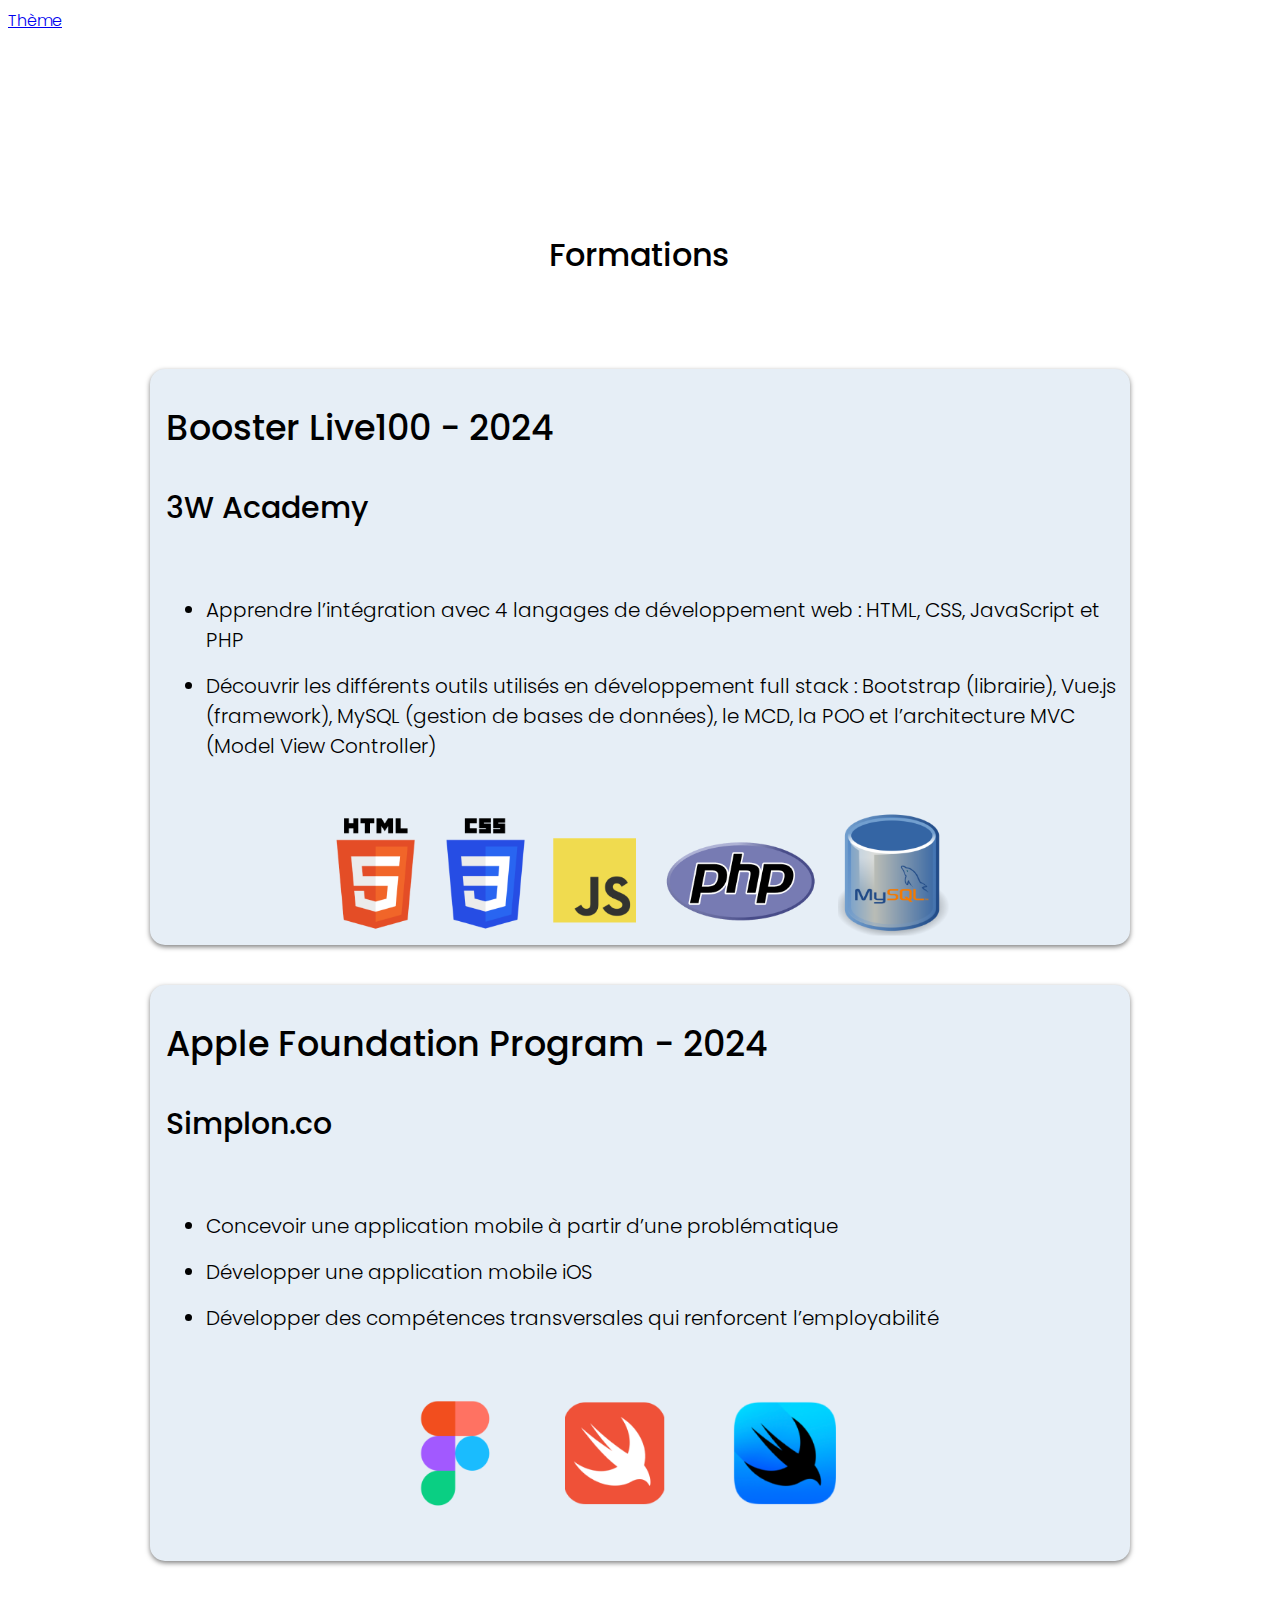
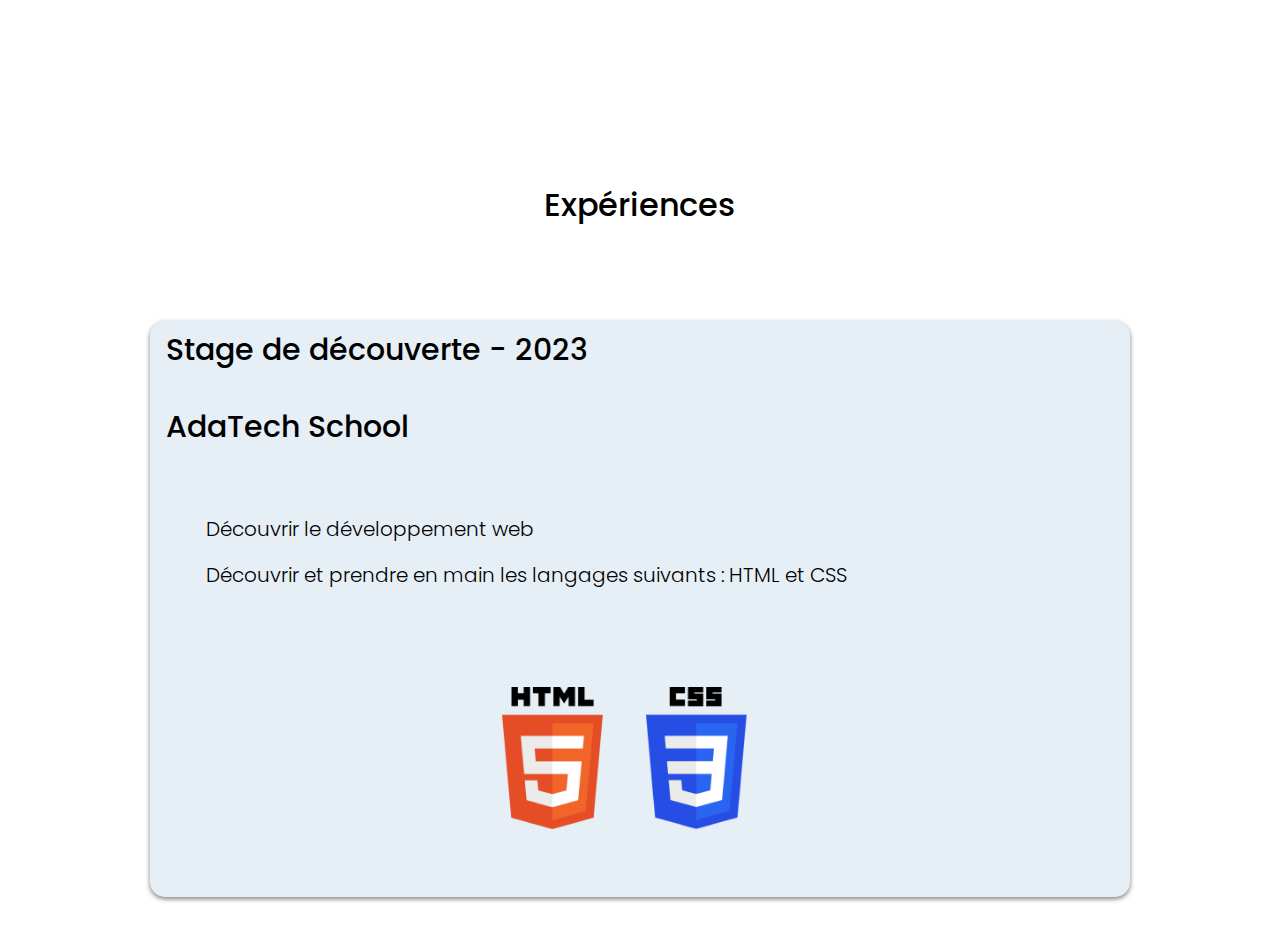
<file: other/other.html>
<!DOCTYPE html>
<html lang="fr">
<head>
    <meta charset="UTF-8">
    <meta name="viewport" content="width=device-width, initial-scale=1.0">
    <meta name="author" content="Luna BURATTI-FAYOLLE">
    <title>Contenu supprimé du portfolio final</title>
    <link rel="stylesheet" href="other.css" type="text/css" />
    <link href="https://fonts.googleapis.com/css2?family=Poppins:ital,wght@0,100;0,200;0,300;0,400;0,500;0,600;0,700;0,800;0,900;1,100;1,200;1,300;1,400;1,500;1,600;1,700;1,800;1,900&display=swap" rel="stylesheet">
    <link rel="stylesheet" href="https://cdnjs.cloudflare.com/ajax/libs/font-awesome/6.6.0/css/all.min.css" type="text/css" >
    <script src="https://ajax.googleapis.com/ajax/libs/jquery/3.5.1/jquery.min.js"></script>
</head>
<body>
    <nav>
        <div id="space-between">
            <div class="d-flex">
                <div class="dropdown-menu">
                    <a href="#" class="drop-link d-flex">Thème</a>
                    <div class="dropdown-content" id="themes">
                        <button id="change-theme-btn">
                            <i class="fa-solid fa-moon"></i>
                            <i class="fa-solid fa-sun"></i>
                        </button>
                        <p id="themes-p">Cliquez pour changer de thème</p>
                    </div>
                </div>
            </div>
        </div>
    </nav>

    <section>
        <div class="d-flex title-formations">
            <h1 id="formations" class="d-flex">Formations</h1>
        </div>
        <article class="d-flex parent-booster">
            <article class="booster-live100">
                <h2 class="booster-h2-title">Booster Live100 - 2024</h2>
                <h3 class="booster-h3-title">3W Academy</h3>
                <ul>
                    <li>Apprendre l’intégration avec 4 langages de développement web : HTML, CSS, JavaScript et PHP</li>
                    <li>Découvrir les différents outils utilisés en développement full stack : Bootstrap (librairie), Vue.js (framework), MySQL (gestion de bases de données), le MCD, la POO et l’architecture MVC (Model View Controller)</li>
                </ul>
                    <img class="logos-booster" src="logos/logos_booster-3wa.png" alt="Logos des langages et outils utilisés pendant cette formation">
            </article>
        </article>
            
        <article class="d-flex parent-booster">
            <article class="apple-foundation-program">
                <h2 class="apple-foundation-program-h2-title">Apple Foundation Program - 2024</h2>
                <h3 class="apple-foundation-program-h3-title">Simplon.co</h3>
                <ul>
                    <li>Concevoir une application mobile à partir d’une problématique</li>
                    <li>Développer une application mobile iOS</li>
                    <li>Développer des compétences transversales qui renforcent l’employabilité</li>
                </ul>
                <div class="d-flex parent-logo-100">
                    <img class="logos-afp" src="logos/logos_afp.png" alt="Logos des langages et outils utilisés pendant cette formation">
                </div>
            </article>
        </article>
    </section>
        
    <section>
        <div class="d-flex title-experiences">
            <h1 id="experiences">Expériences</h1>
        </div>
        <article class="d-flex parent-ada">
            <article class="adatech-school">
                <h2 class="adatech-school-h2-title">Stage de découverte - 2023</h2>
                <h3 class="adatech-school-h3-title">AdaTech School</h3>
                <ul>
                    <li>Découvrir le développement web</li>
                    <li>Découvrir et prendre en main les langages suivants : HTML et CSS</li>
                </ul>
                <img class="logos-adatech-school" src="logos/logos_adatech.png" alt="Logos des langages utilisés pendant ce stage">
            </article>
        </article>
    </section>
    
    <script type="text/javascript" src="other.js" defer></script>
</body>
</html>
</file>
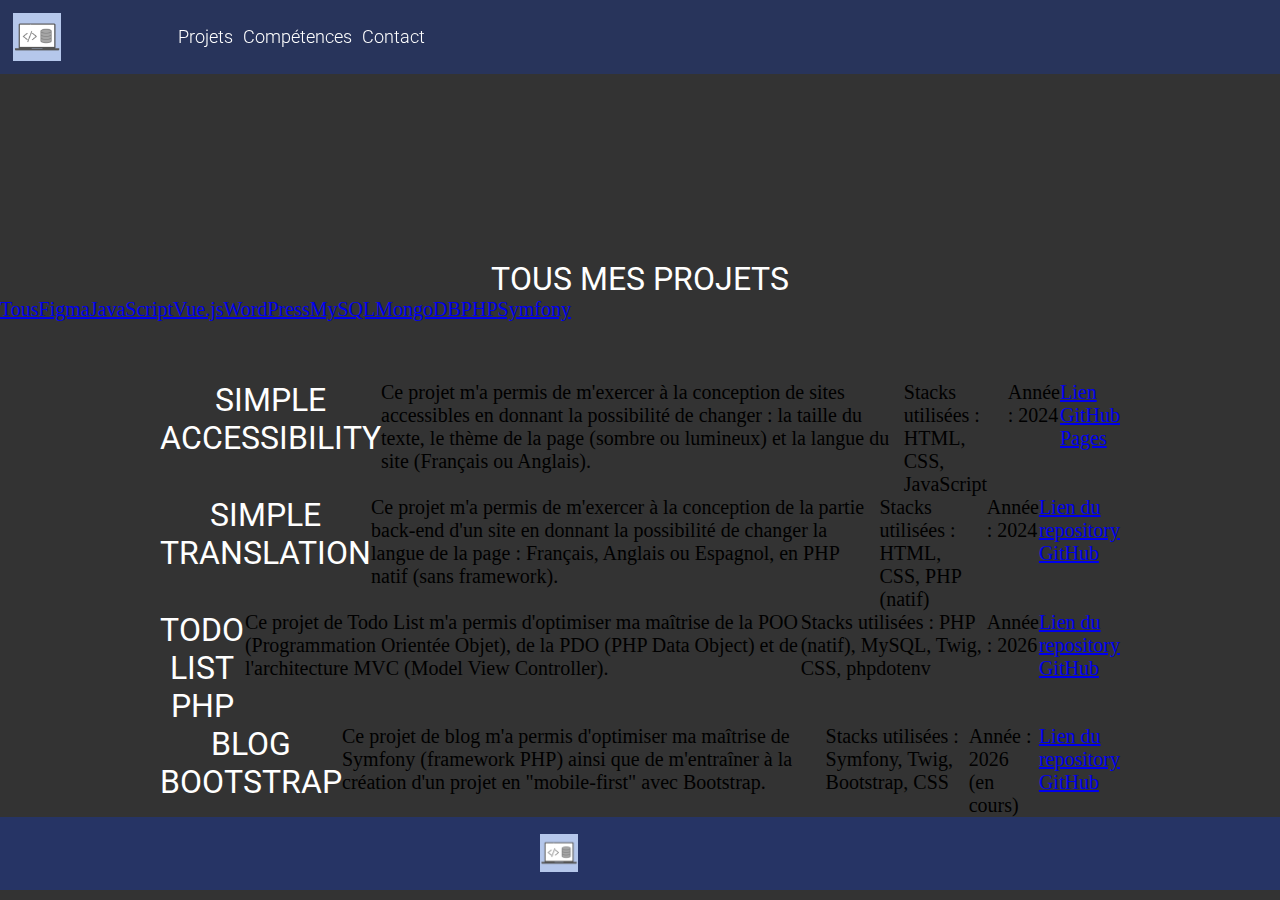
<file: pages/all-projects.html>
<!DOCTYPE html>
<html lang="fr">

<head>
    <meta charset="UTF-8">
    <meta name="viewport" content="width=device-width, initial-scale=1.0">
    <title>Mes projets - Portfolio de Luna BURATTI-FAYOLLE</title>
    <link rel="stylesheet" href="../assets/style/main.css" type="text/css">
    <link rel="icon" type="image/x-icon" href="../assets/imgs/favicon-48x48.png">
</head>

<body>
    <div id="cover-background"></div>

    <!-- Début HEADER -->
    <header class="d-flex align-items-center" id="projects-header">
        <!-- Début NAV -->
        <nav>
            <div class="d-flex justify-content-center justify-content-between">
                <div class="d-flex logo-nav">
                    <a href="#" class="d-flex"><img src="../assets/imgs/logos/other/logo-160x160.png"
                            alt="Logo du portfolio"></a>
                </div>

                <input type="checkbox" id="check">

                <ul class="list-unstyled mb-0 ps-0 d-flex align-items-center">
                    <li><a href="#projets">Projets</a></li>
                    <li><a href="../index.html">Compétences</a></li>
                    <li><a href="../index.html">Contact</a></li>
                    <label for="check" class="close-menu"><i class="fa-solid fa-xmark"></i></label>
                </ul>
                <label for="check" class="open-menu"><i class="fa-solid fa-bars"></i></label>
            </div>
        </nav>
        <!-- Fin NAV -->
    </header>
    <!-- Fin HEADER -->

    <!-- Début MAIN -->
    <main class="container-fluid gx-0">
        <!-- Début PROJECTS -->
        <section class="d-flex projects">
            <h1 class="projects-h1" id="projects">Tous mes projets</h1>

            <!-- Début LANGUAGES-LINKS -->
            <ul class="list-unstyled d-flex justify-content-center flex-wrap m-auto w-75 languages-links">
                <li class="all-link"><a href="#" class="text-decoration-none text-white"><i class="fa-solid fa-file-code"></i>Tous</a></li>
                <li class="figma-link ms-4"><a href="#" class="text-decoration-none text-white"><i class="fa-brands fa-figma"></i>Figma</a></li>
                <li class="javascript-link ms-4"><a href="#" class="text-decoration-none"><i class="fa-brands fa-js"></i>JavaScript</a></li>
                <li class="vuejs-link ms-4"><a href="#" class="text-decoration-none text-white"><i class="fa-brands fa-vuejs"></i>Vue.js</a></li>
                <li class="wordpress-link ms-4"><a href="#" class="text-decoration-none text-white"><i class="fa-brands fa-wordpress"></i>WordPress</a></li>
                <li class="mysql-link ms-4"><a href="#" class="text-decoration-none text-white"><i class="fa-solid fa-database"></i>MySQL</a></li>
                <li class="mongodb-link ms-4"><a href="#" class="text-decoration-none"><i class="fa-solid fa-database"></i>MongoDB</a></li>
                <li class="php-link ms-4"><a href="#" class="text-decoration-none text-white"><i class="fa-brands fa-php" id="php-fs"></i>PHP</a></li>
                <li class="symfony-link ms-4"><a href="#" class="text-decoration-none text-white"><i class="fa-brands fa-symfony" id="symfony-fs"></i>Symfony</a></li>
            </ul>
            <!-- Fin LANGUAGES-LINKS -->

            <!-- Début ALL-CARDS -->
            <!-- Ajouter une classe .row (voir doc Bootstrap) -->
            <div class="all-cards d-flex" id="projects-card">
                <!-- Ajouter une classe .col à tous les articles (voir doc Bootstrap) -->
                <!-- Début ACCESSIBILITY -->
                <article class="project-card d-flex">
                    <figure class="accessibility"></figure>
                    <div class="image-infos d-flex">
                        <h2>Simple Accessibility</h2>
                        <p class="project-description mb-0">Ce projet m'a permis de m'exercer à la conception de sites
                            accessibles en donnant la possibilité de changer : la taille du texte, le thème de la page
                            (sombre ou lumineux) et la langue du site (Français ou Anglais).</p>
                        <p class="stacks mb-0"><span>Stacks utilisées :</span> HTML, CSS, JavaScript</p>
                        <p class="stacks mb-0"><span>Année :</span> 2024</p>
                        <a href="https://luna-bf.github.io/Simple-Accessibility/" target="_blank"
                            class="project-link">Lien GitHub
                            Pages</a>
                    </div>
                </article>
                <!-- Fin ACCESSIBILITY -->

                <!-- Début TRANSLATION -->
                <article class="project-card d-flex">
                    <figure class="translation"></figure>
                    <div class="image-infos d-flex">
                        <h2>Simple Translation</h2>
                        <p class="project-description mb-0">Ce projet m'a permis de m'exercer à la conception de la
                            partie
                            back-end d'un site en donnant la possibilité de changer la langue de la page : Français,
                            Anglais ou Espagnol, en PHP natif (sans framework).</p>
                        <p class="stacks mb-0"><span>Stacks utilisées :</span> HTML, CSS, PHP (natif)</p>
                        <p class="stacks mb-0"><span>Année :</span> 2024</p>
                        <a href="https://github.com/Luna-bf/Simple_translation_backend" target="_blank"
                            class="project-link">Lien du repository GitHub</a>
                    </div>
                </article>
                <!-- Fin TRANSLATION -->

                <!-- Début TODO LIST -->
                <article class="project-card d-flex">
                    <figure class="todo_list"></figure>
                    <div class="image-infos d-flex">
                        <h2>Todo List PHP</h2>
                        <p class="project-description mb-0">Ce projet de Todo List m'a permis d'optimiser ma maîtrise de
                            la
                            POO (Programmation Orientée Objet), de la PDO (PHP Data Object) et de l'architecture MVC
                            (Model View Controller).</p>
                        <p class="stacks mb-0"><span>Stacks utilisées :</span> PHP (natif), MySQL, Twig, CSS, phpdotenv
                        </p>
                        <p class="stacks mb-0"><span>Année :</span> 2026</p>
                        <a href="https://github.com/Luna-bf/To-do_list" target="_blank" class="project-link">Lien du
                            repository GitHub</a>
                    </div>
                </article>
                <!-- Fin TODO LIST -->

                <!-- Début BLOG BOOTSTRAP -->
                <article class="project-card d-flex">
                    <figure class="blog_bootstrap"></figure>
                    <div class="image-infos d-flex">
                        <h2>Blog Bootstrap</h2>
                        <p class="project-description mb-0">Ce projet de blog m'a permis d'optimiser ma maîtrise de
                            Symfony (framework PHP) ainsi que de m'entraîner à la création d'un projet en "mobile-first"
                            avec Bootstrap.</p>
                        <p class="stacks mb-0"><span>Stacks utilisées :</span> Symfony, Twig, Bootstrap, CSS</p>
                        <p class="stacks mb-0"><span>Année :</span> 2026 (en cours)</p>
                        <a href="https://github.com/Luna-bf/Blog_Bootstrap_symfony" target="_blank"
                            class="project-link">Lien du
                            repository GitHub</a>
                    </div>
                </article>
                <!-- Fin BLOG BOOTSTRAP -->
            </div>
        </section>
        <!-- Fin PROJECTS -->
    </main>

    <!-- Footer -->
    <footer class="d-flex">
        <div class="icons-container d-flex">
            <a href="#" class="d-flex"><img src="../assets/imgs/logos/other/logo-160x160.png" alt="Logo du portfolio"></a>

            <div class="socials-icons d-flex">
                <a href="https://github.com/Luna-bf" target="_blank"><i class="fa-brands fa-github"></i></a>
                <a href="https://www.linkedin.com/in/luna-buratti-fayolle/" target="_blank"><i
                        class="fa-brands fa-linkedin"></i></a>
            </div>
        </div>
    </footer>
</body>

</html>
</file>
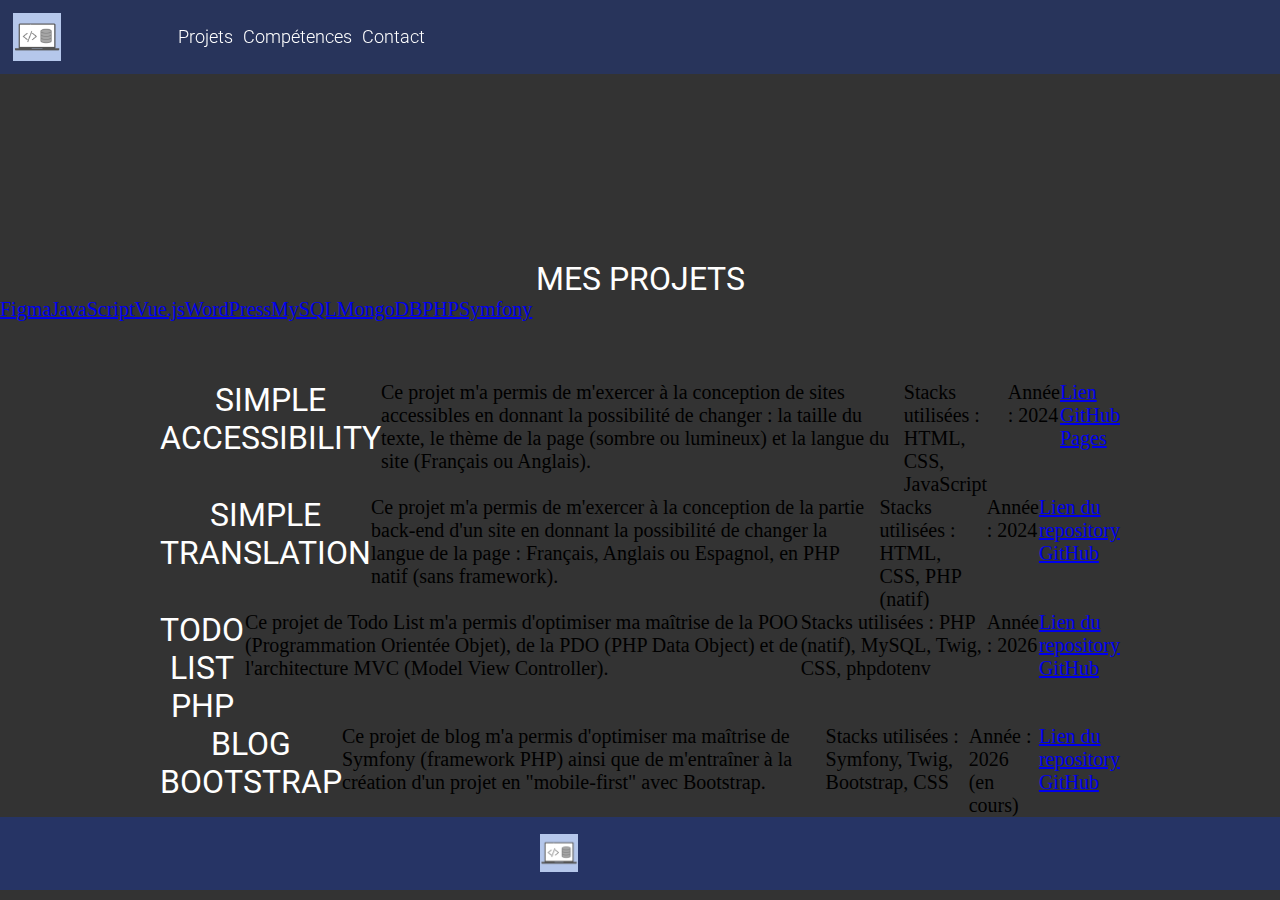
<file: pages/projects.html>
<!DOCTYPE html>
<html lang="fr">

<head>
    <meta charset="UTF-8">
    <meta name="viewport" content="width=device-width, initial-scale=1.0">
    <title>Mes projets - Portfolio de Luna BURATTI-FAYOLLE</title>
    <link rel="stylesheet" href="../assets/style/main.css" type="text/css">
    <link rel="icon" type="image/x-icon" href="../assets/imgs/favicon-48x48.png">
</head>

<body>
    <div id="cover-background"></div>

    <!-- Début HEADER -->
    <header class="d-flex align-items-center" id="projects-header">
        <!-- Début NAV -->
        <nav>
            <div class="d-flex justify-content-center justify-content-between">
                <div class="d-flex logo-nav">
                    <a href="#" class="d-flex"><img src="../assets/imgs/logos/other/logo-160x160.png"
                            alt="Logo du portfolio"></a>
                </div>

                <input type="checkbox" id="check">

                <ul class="list-unstyled mb-0 ps-0 d-flex align-items-center">
                    <li><a href="#projets">Projets</a></li>
                    <li><a href="../index.html">Compétences</a></li>
                    <li><a href="../index.html">Contact</a></li>
                    <label for="check" class="close-menu"><i class="fa-solid fa-xmark"></i></label>
                </ul>
                <label for="check" class="open-menu"><i class="fa-solid fa-bars"></i></label>
            </div>
        </nav>
        <!-- Fin NAV -->
    </header>
    <!-- Fin HEADER -->

    <!-- Début MAIN -->
    <main class="container-fluid gx-0">
        <!-- Début PROJECTS -->
        <section class="d-flex projects">
            <h1 class="projects-h1" id="projects">Mes projets</h1>

            <!-- Début LANGUAGES-LINKS -->
            <ul class="list-unstyled d-flex justify-content-center flex-wrap languages-links">
                <li class="figma-link"><a href="#" class="text-decoration-none text-white"><i class="fa-brands fa-figma"></i>Figma</a></li>
                <li class="javascript-link ms-4"><a href="#" class="text-decoration-none"><i class="fa-brands fa-js"></i>JavaScript</a></li>
                <li class="vuejs-link ms-4"><a href="#" class="text-decoration-none text-white"><i class="fa-brands fa-vuejs"></i>Vue.js</a></li>
                <li class="wordpress-link ms-4"><a href="#" class="text-decoration-none text-white"><i class="fa-brands fa-wordpress"></i>WordPress</a></li>
                <li class="mysql-link ms-4"><a href="#" class="text-decoration-none text-white"><i class="fa-solid fa-database"></i>MySQL</a></li>
                <li class="mongodb-link ms-4"><a href="#" class="text-decoration-none"><i class="fa-solid fa-database"></i>MongoDB</a></li>
                <li class="php-link ms-4"><a href="#" class="text-decoration-none text-white"><i class="fa-brands fa-php" id="php-fs"></i>PHP</a></li>
                <li class="symfony-link ms-4"><a href="#" class="text-decoration-none text-white"><i class="fa-brands fa-symfony" id="symfony-fs"></i>Symfony</a></li>
            </ul>
            <!-- Fin LANGUAGES-LINKS -->

            <!-- Début ALL-CARDS -->
            <!-- Ajouter une classe .row (voir doc Bootstrap) -->
            <div class="all-cards d-flex" id="projects-card">
                <!-- Ajouter une classe .col à tous les articles (voir doc Bootstrap) -->
                <!-- Début ACCESSIBILITY -->
                <article class="project-card d-flex">
                    <figure class="accessibility"></figure>
                    <div class="image-infos d-flex">
                        <h2>Simple Accessibility</h2>
                        <p class="project-description mb-0">Ce projet m'a permis de m'exercer à la conception de sites
                            accessibles en donnant la possibilité de changer : la taille du texte, le thème de la page
                            (sombre ou lumineux) et la langue du site (Français ou Anglais).</p>
                        <p class="stacks mb-0"><span>Stacks utilisées :</span> HTML, CSS, JavaScript</p>
                        <p class="stacks mb-0"><span>Année :</span> 2024</p>
                        <a href="https://luna-bf.github.io/Simple-Accessibility/" target="_blank"
                            class="project-link">Lien GitHub
                            Pages</a>
                    </div>
                </article>
                <!-- Fin ACCESSIBILITY -->

                <!-- Début TRANSLATION -->
                <article class="project-card d-flex">
                    <figure class="translation"></figure>
                    <div class="image-infos d-flex">
                        <h2>Simple Translation</h2>
                        <p class="project-description mb-0">Ce projet m'a permis de m'exercer à la conception de la
                            partie
                            back-end d'un site en donnant la possibilité de changer la langue de la page : Français,
                            Anglais ou Espagnol, en PHP natif (sans framework).</p>
                        <p class="stacks mb-0"><span>Stacks utilisées :</span> HTML, CSS, PHP (natif)</p>
                        <p class="stacks mb-0"><span>Année :</span> 2024</p>
                        <a href="https://github.com/Luna-bf/Simple_translation_backend" target="_blank"
                            class="project-link">Lien du repository GitHub</a>
                    </div>
                </article>
                <!-- Fin TRANSLATION -->

                <!-- Début TODO LIST -->
                <article class="project-card d-flex">
                    <figure class="todo_list"></figure>
                    <div class="image-infos d-flex">
                        <h2>Todo List PHP</h2>
                        <p class="project-description mb-0">Ce projet de Todo List m'a permis d'optimiser ma maîtrise de
                            la
                            POO (Programmation Orientée Objet), de la PDO (PHP Data Object) et de l'architecture MVC
                            (Model View Controller).</p>
                        <p class="stacks mb-0"><span>Stacks utilisées :</span> PHP (natif), MySQL, Twig, CSS, phpdotenv
                        </p>
                        <p class="stacks mb-0"><span>Année :</span> 2026</p>
                        <a href="https://github.com/Luna-bf/To-do_list" target="_blank" class="project-link">Lien du
                            repository GitHub</a>
                    </div>
                </article>
                <!-- Fin TODO LIST -->

                <!-- Début BLOG BOOTSTRAP -->
                <article class="project-card d-flex">
                    <figure class="blog_bootstrap"></figure>
                    <div class="image-infos d-flex">
                        <h2>Blog Bootstrap</h2>
                        <p class="project-description mb-0">Ce projet de blog m'a permis d'optimiser ma maîtrise de
                            Symfony (framework PHP) ainsi que de m'entraîner à la création d'un projet en "mobile-first"
                            avec Bootstrap.</p>
                        <p class="stacks mb-0"><span>Stacks utilisées :</span> Symfony, Twig, Bootstrap, CSS</p>
                        <p class="stacks mb-0"><span>Année :</span> 2026 (en cours)</p>
                        <a href="https://github.com/Luna-bf/Blog_Bootstrap_symfony" target="_blank"
                            class="project-link">Lien du
                            repository GitHub</a>
                    </div>
                </article>
                <!-- Fin BLOG BOOTSTRAP -->
            </div>
        </section>
        <!-- Fin PROJECTS -->
    </main>

    <!-- Footer -->
    <footer class="d-flex">
        <div class="icons-container d-flex">
            <a href="#" class="d-flex"><img src="../assets/imgs/logos/other/logo-160x160.png" alt="Logo du portfolio"></a>

            <div class="socials-icons d-flex">
                <a href="https://github.com/Luna-bf" target="_blank"><i class="fa-brands fa-github"></i></a>
                <a href="https://www.linkedin.com/in/luna-buratti-fayolle/" target="_blank"><i
                        class="fa-brands fa-linkedin"></i></a>
            </div>
        </div>
    </footer>
</body>

</html>
</file>
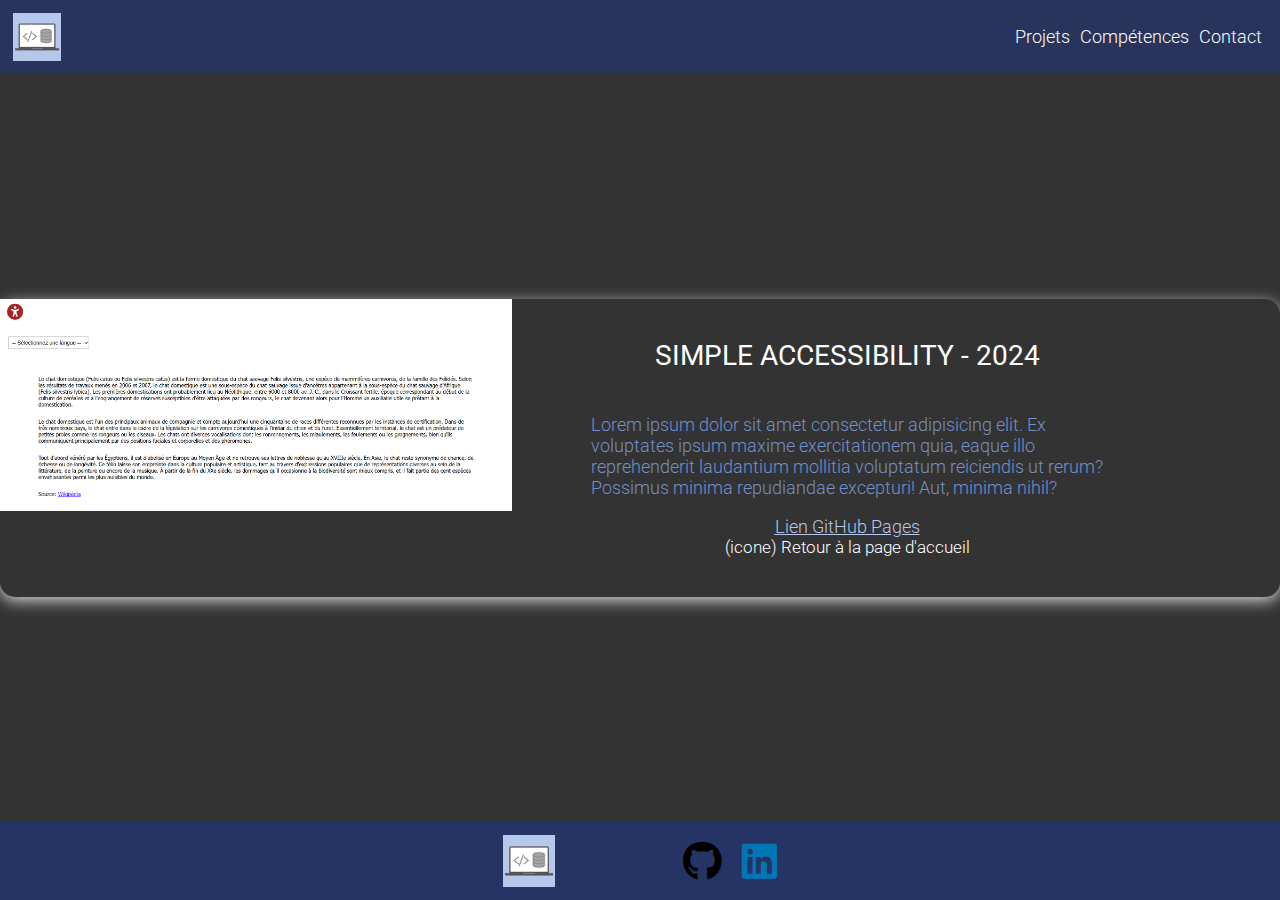
<file: projets/simpleAccessibility.html>
<!DOCTYPE html>
<html lang="fr">

<head>
    <meta charset="UTF-8">
    <meta name="viewport" content="width=device-width, initial-scale=1.0">
    <title>Simple Accessibility - Portfolio</title>
    <link rel="stylesheet" href="../assets/style/main.css" type="text/css">
    <link rel="stylesheet" href="https://cdnjs.cloudflare.com/ajax/libs/font-awesome/6.6.0/css/all.min.css"
        type="text/css">
    <!-- Le CSS de SwiperJS -->
    <link rel="icon" type="image/x-icon" href="../assets/imgs/favicon-48x48.png">
</head>

<body class="details-body d-flex">
    <div id="cover-background"></div>

    <header>
        <nav class="details-nav">
            <div class="d-flex space-between">
                <div class="d-flex logo-nav">
                    <a href="#" class="d-flex"><img src="../assets/imgs/logos/other/logo-160x160.png"
                            alt="Logo du portfolio"></a>
                </div>

                <input type="checkbox" id="check">

                <ul class="d-flex">
                    <li><a href="#projects">Projets</a></li>
                    <li><a href="#competences">Compétences</a></li>
                    <li><a href="#contact">Contact</a></li>
                    <label for="check" class="close-menu"><i class="fa-solid fa-xmark"></i></label>
                </ul>
                <label for="check" class="open-menu"><i class="fa-solid fa-bars"></i></label>
            </div>
        </nav>
    </header>

    <main class="details-main d-flex">
        <div class="simple-card d-flex">
            <!-- Essayer d'y mettre en background-image -->
             <figure><img src="../assets/imgs/projects/simple_accessibility.png" alt=""></figure>
            <!-- <figure class="accessibility-details"></figure> -->
            <div class="simple-image-infos d-flex">
                <h2>Simple Accessibility - 2024</h2>
                <p class="project-description">Lorem ipsum dolor sit amet consectetur adipisicing elit. Ex voluptates ipsum maxime exercitationem quia, eaque illo reprehenderit laudantium mollitia voluptatum reiciendis ut rerum? Possimus minima repudiandae excepturi! Aut, minima nihil?</p>
                <a href="https://luna-bf.github.io/Simple-Accessibility/" class="project-link">Lien GitHub Pages</a>
                <a href="../index.html" class="go-back-link">(icone) Retour à la page d'accueil</a>
            </div>
        </div>
    </main>
</body>

<!-- Footer -->
<footer class="d-flex">
    <div class="icons-container d-flex">
        <a href="#" class="d-flex"><img src="../assets/imgs/logos/other/logo-160x160.png" alt="Logo du portfolio"></a>

        <div class="socials-icons d-flex">
            <a href="https://github.com/Luna-bf" target="_blank"><i class="fa-brands fa-github"></i></a>
            <a href="https://www.linkedin.com/in/luna-buratti-fayolle/" target="_blank"><i
                    class="fa-brands fa-linkedin"></i></a>
        </div>
    </div>
</footer>
</file>
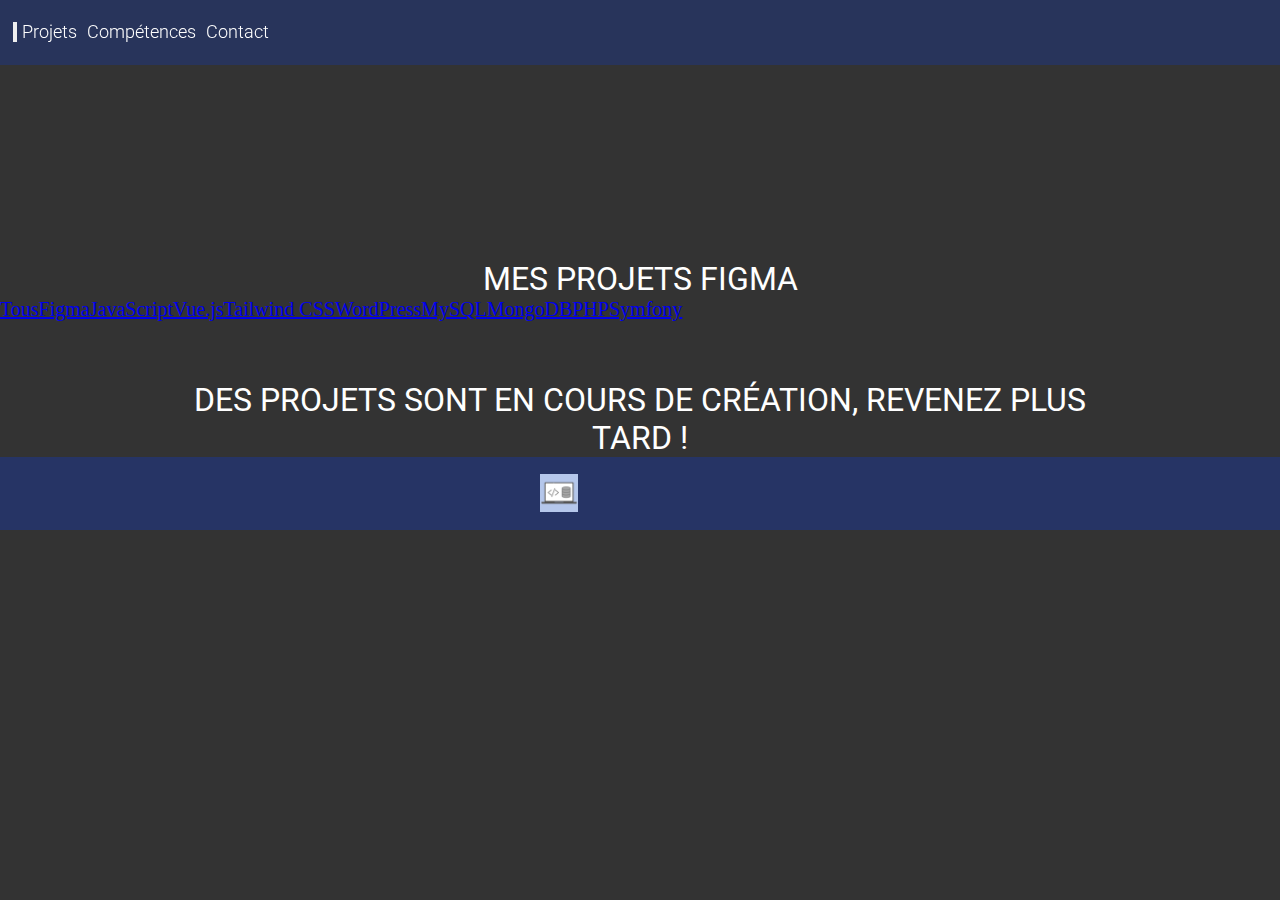
<file: pages/projects/figma.html>
<!DOCTYPE html>
<html lang="fr">

<head>
    <meta charset="UTF-8">
    <meta name="viewport" content="width=device-width, initial-scale=1.0">
    <title>Mes projets Figma - Portfolio de Luna BURATTI-FAYOLLE</title>
    <link rel="stylesheet" href="../../assets/style/main.css" type="text/css">
    <link rel="icon" type="image/x-icon" href="../../assets/imgs/favicon-48x48.png">
</head>

<body>
    <div id="cover-background"></div>

    <!-- Début HEADER -->
    <header class="d-flex align-items-center" id="projects-header">
        <!-- Début NAV -->
        <nav class="navbar navbar-expand-lg position-fixed top-0 d-flex flex-row justify-content-center justify-content-between w-100 text-center" style="padding: 1.4em 0.8em">
            <div class="theme-switcher">
                <div class="theme-button d-flex align-content-center align-items-center justify-content-center">
                    <i class="fa-solid fa-moon text-white text-center"></i>
                    <i class="fa-solid fa-sun"></i>
                </div>
            </div>
            <button class="navbar-toggler bg-white" type="button" data-bs-toggle="collapse"
                data-bs-target="#navbarNavDropdown" aria-controls="navbarNavDropdown" aria-expanded="false"
                aria-label="Toggle navigation">
                <span class="navbar-toggler-icon"></span>
            </button>
            <div class="collapse navbar-collapse justify-content-lg-end" id="navbarNavDropdown">
                <ul class="list-unstyled ps-0 d-flex flex-column-sm align-items-end justify-content-end mt-sm-4 mb-sm-2 mt-lg-0 mb-lg-0">
                    <li class="my-2"><a href="#projects">Projets</a></li>
                    <li class="my-2"><a href="#competences">Compétences</a></li>
                    <li class="my-2"><a href="#contact">Contact</a></li>
                </ul>
            </div>
        </nav>
        <!-- Fin NAV -->
    </header>
    <!-- Fin HEADER -->

    <!-- Début MAIN -->
    <main class="container-fluid gx-0">
        <!-- Début PROJECTS -->
        <section class="row gx-0 d-flex projects">
            <h1 class="projects-h1" id="projects">Mes projets Figma</h1>

            <!-- Début LANGUAGES-LINKS -->
            <ul class="col-10 col-md-12 list-unstyled d-flex justify-content-center flex-wrap m-auto languages-links">
                <li class="all-link"><a href="../all-projects.html" class="text-decoration-none text-white"><i class="fa-solid fa-file-code align-text-top"></i>Tous</a></li>
                <li class="figma-link ms-4"><a href="figma.html" class="text-decoration-none text-white"><i class="fa-brands fa-figma align-text-top"></i>Figma</a></li>
                <li class="javascript-link ms-4"><a href="javascript.html" class="text-decoration-none"><i class="fa-brands fa-js align-text-top"></i>JavaScript</a></li>
                <li class="vuejs-link ms-4"><a href="vuejs.html" class="text-decoration-none text-white"><i class="fa-brands fa-vuejs align-text-top"></i>Vue.js</a></li>
                <li class="tailwind-link ms-4 bg-white"><a href="tailwind.html" class="text-decoration-none text-black"><i class="fa-brands fa-tailwind-css align-text-top"></i>Tailwind CSS</a></li>
                <li class="wordpress-link ms-4"><a href="wordpress.html" class="text-decoration-none text-white"><i class="fa-brands fa-wordpress align-text-top"></i>WordPress</a></li>
                <li class="mysql-link ms-4"><a href="mysql.html" class="text-decoration-none text-white"><i class="fa-solid fa-database align-text-top"></i>MySQL</a></li>
                <li class="mongodb-link ms-4"><a href="mongodb.html" class="text-decoration-none"><i class="fa-solid fa-database align-text-top"></i>MongoDB</a></li>
                <li class="php-link ms-4"><a href="php.html" class="text-decoration-none text-white"><i class="fa-brands fa-php align-middle" id="php-fs"></i>PHP</a></li>
                <li class="symfony-link ms-4"><a href="symfony.html" class="text-decoration-none text-white"><i class="fa-brands fa-symfony align-middle" id="symfony-fs"></i>Symfony</a></li>
            </ul>
            <!-- Fin LANGUAGES-LINKS -->

            <!-- Début ALL-CARDS -->
            <div class="row d-flex flex-row justify-content-center justify-content-evenly m-auto flex-wrap all-cards" id="projects-card">
                <article class="project-card d-flex" id="no-project">
                    <div class="image-infos d-flex m-auto">
                        <h2>Des projets sont en cours de création, revenez plus tard !</h2>
                    </div>
                </article>
            </div>
            <!-- Fin ALL-CARDS -->
        </section>
        <!-- Fin PROJECTS -->
    </main>

    <!-- Footer -->
    <footer class="d-flex">
        <div class="icons-container d-flex">
            <a href="#" class="d-flex"><img src="../../assets/imgs/logos/other/logo-160x160.png" alt="Logo du portfolio"></a>

            <div class="socials-icons d-flex">
                <a href="https://github.com/Luna-bf" target="_blank"><i class="fa-brands fa-github"></i></a>
                <a href="https://www.linkedin.com/in/luna-buratti-fayolle/" target="_blank"><i
                        class="fa-brands fa-linkedin"></i></a>
            </div>
        </div>
    </footer>

    <!-- Fichier JS de Bootstrap -->
    <script src="../../node_modules/bootstrap/dist/js/bootstrap.min.js"></script>
    <!-- Mon fichier JS -->
    <script type="text/javascript" src="../../assets/js/theme/theme.js"></script>
</body>

</html>
</file>
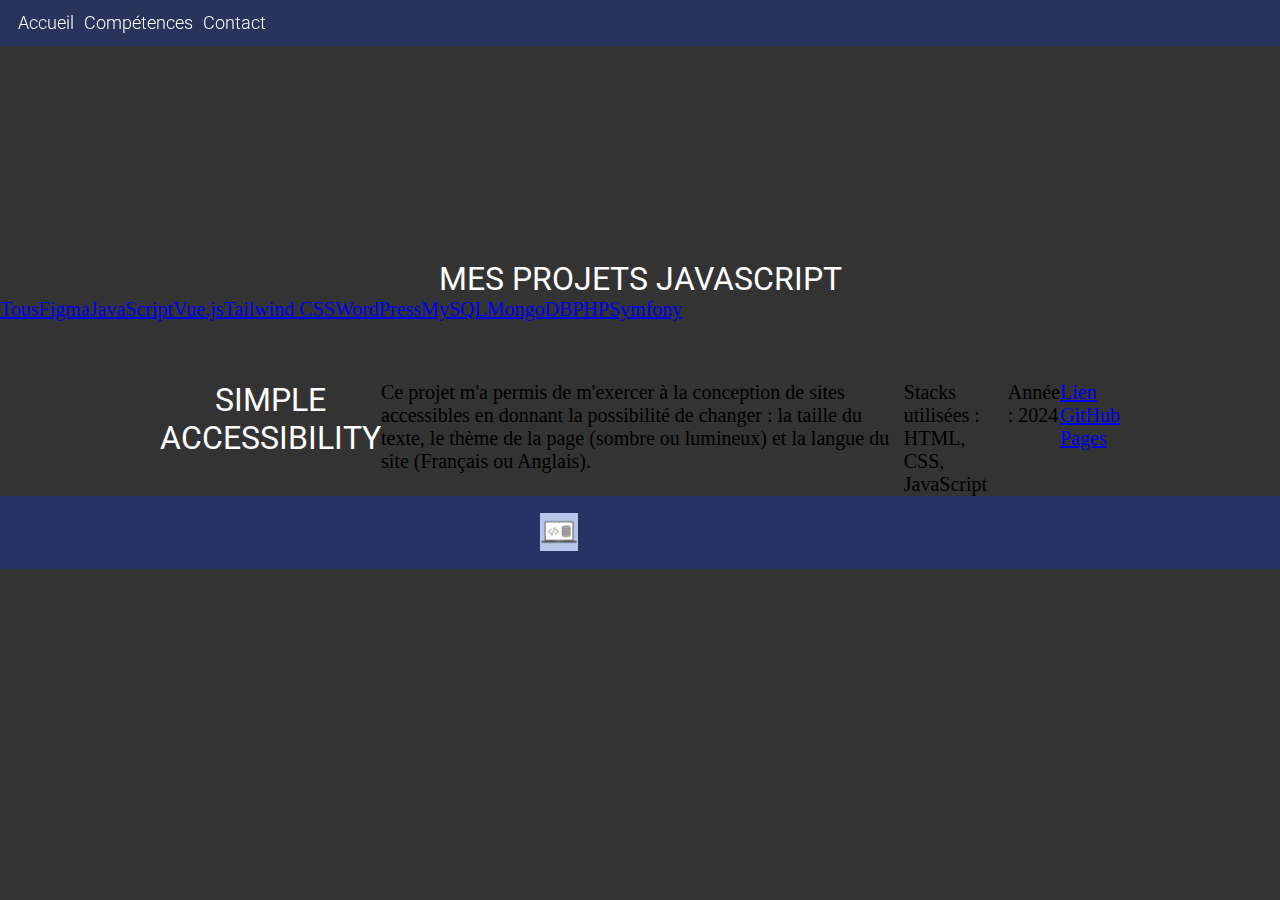
<file: pages/projects/javascript.html>
<!DOCTYPE html>
<html lang="fr">

<head>
    <meta charset="UTF-8">
    <meta name="viewport" content="width=device-width, initial-scale=1.0">
    <title>Mes projets JavaScript - Portfolio de Luna BURATTI-FAYOLLE</title>
    <link rel="stylesheet" href="../../assets/style/main.css" type="text/css">
    <link rel="icon" type="image/x-icon" href="../../assets/imgs/favicon-48x48.png">
</head>

<body>
    <div id="cover-background"></div>

    <!-- Début HEADER -->
    <header class="d-flex align-items-center" id="projects-header">
        <!-- Début NAV -->
        <nav class="d-flex justify-content-center justify-content-between">
            <div class="theme-switcher">
                <div class="theme-button d-flex align-content-center align-items-center justify-content-center">
                    <i class="fa-solid fa-moon text-white text-center"></i>
                    <i class="fa-solid fa-sun"></i>
                </div>
            </div>

            <input type="checkbox" id="check">

            <ul class="list-unstyled mb-0 ps-0 d-flex align-items-center">
                <li><a href="../../index.html">Accueil</a></li>
                <li><a href="../../index.html#competences">Compétences</a></li>
                <li><a href="../../index.html#contact">Contact</a></li>
                <label for="check" class="close-menu"><i class="fa-solid fa-xmark"></i></label>
            </ul>
            <label for="check" class="open-menu"><i class="fa-solid fa-bars"></i></label>
        </nav>
        <!-- Fin NAV -->
    </header>
    <!-- Fin HEADER -->

    <!-- Début MAIN -->
    <main class="container-fluid gx-0">
        <!-- Début PROJECTS -->
        <section class="row gx-0 d-flex projects">
            <h1 class="projects-h1" id="projects">Mes projets JavaScript</h1>

            <!-- Début LANGUAGES-LINKS -->
            <ul class="col-10 col-md-12 list-unstyled d-flex justify-content-center flex-wrap m-auto languages-links">
                <li class="all-link"><a href="../all-projects.html" class="text-decoration-none text-white"><i class="fa-solid fa-file-code"></i>Tous</a></li>
                <li class="figma-link ms-4"><a href="figma.html" class="text-decoration-none text-white"><i class="fa-brands fa-figma"></i>Figma</a></li>
                <li class="javascript-link ms-4"><a href="javascript.html" class="text-decoration-none"><i class="fa-brands fa-js"></i>JavaScript</a></li>
                <li class="vuejs-link ms-4"><a href="vuejs.html" class="text-decoration-none text-white"><i class="fa-brands fa-vuejs"></i>Vue.js</a></li>
                <li class="tailwind-link ms-4 bg-white"><a href="tailwind.html" class="text-decoration-none text-black"><i class="fa-brands fa-tailwind-css"></i>Tailwind CSS</a></li>
                <li class="wordpress-link ms-4"><a href="wordpress.html" class="text-decoration-none text-white"><i class="fa-brands fa-wordpress"></i>WordPress</a></li>
                <li class="mysql-link ms-4"><a href="mysql.html" class="text-decoration-none text-white"><i class="fa-solid fa-database"></i>MySQL</a></li>
                <li class="mongodb-link ms-4"><a href="mongodb.html" class="text-decoration-none"><i class="fa-solid fa-database"></i>MongoDB</a></li>
                <li class="php-link ms-4"><a href="php.html" class="text-decoration-none text-white"><i class="fa-brands fa-php" id="php-fs"></i>PHP</a></li>
                <li class="symfony-link ms-4"><a href="symfony.html" class="text-decoration-none text-white"><i class="fa-brands fa-symfony" id="symfony-fs"></i>Symfony</a></li>
            </ul>
            <!-- Fin LANGUAGES-LINKS -->

            <!-- Début ALL-CARDS -->
            <div class="row d-flex flex-row justify-content-center justify-content-evenly m-auto flex-wrap all-cards" id="projects-card">
                <!-- Début ACCESSIBILITY -->
                <article class="col-7 col-sm-8 col-md-4 col-xl-3 me-1 px-0 d-flex flex-column project-card">
                    <figure class="accessibility"></figure>
                    <div class="image-infos d-flex flex-column align-items-center justify-content-center">
                        <h2>Simple Accessibility</h2>
                        <p class="project-description mb-0">Ce projet m'a permis de m'exercer à la conception de sites
                            accessibles en donnant la possibilité de changer : la taille du texte, le thème de la page
                            (sombre ou lumineux) et la langue du site (Français ou Anglais).</p>
                        <p class="stacks mb-0"><span>Stacks utilisées :</span> HTML, CSS, JavaScript</p>
                        <p class="stacks mb-0"><span>Année :</span> 2024</p>
                        <a href="https://luna-bf.github.io/Simple-Accessibility/" target="_blank"
                            class="project-link">Lien GitHub
                            Pages</a>
                    </div>
                </article>
                <!-- Fin ACCESSIBILITY -->
            </div>
        </section>
        <!-- Fin PROJECTS -->
    </main>

    <!-- Footer -->
    <footer class="d-flex">
        <div class="icons-container d-flex">
            <a href="#" class="d-flex"><img src="../../assets/imgs/logos/other/logo-160x160.png" alt="Logo du portfolio"></a>

            <div class="socials-icons d-flex">
                <a href="https://github.com/Luna-bf" target="_blank"><i class="fa-brands fa-github"></i></a>
                <a href="https://www.linkedin.com/in/luna-buratti-fayolle/" target="_blank"><i
                        class="fa-brands fa-linkedin"></i></a>
            </div>
        </div>
    </footer>

    <!-- Mes fichiers JS -->
    <script type="text/javascript" src="../../assets/js/app.js"></script>
    <script type="text/javascript" src="../../assets/js/theme/theme.js"></script>
</body>

</html>
</file>
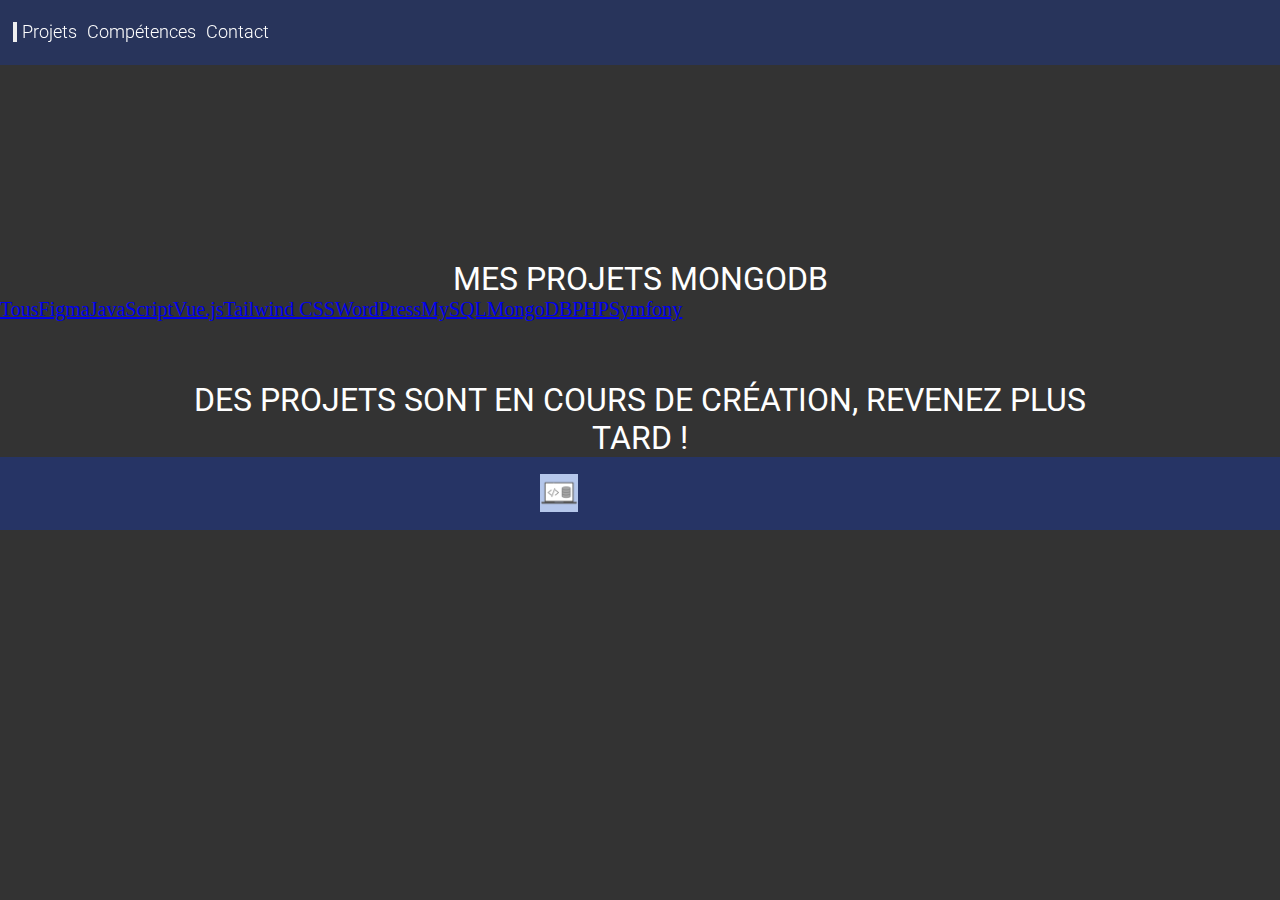
<file: pages/projects/mongodb.html>
<!DOCTYPE html>
<html lang="fr">

<head>
    <meta charset="UTF-8">
    <meta name="viewport" content="width=device-width, initial-scale=1.0">
    <title>Mes projets MongoDB - Portfolio de Luna BURATTI-FAYOLLE</title>
    <link rel="stylesheet" href="../../assets/style/main.css" type="text/css">
    <link rel="icon" type="image/x-icon" href="../../assets/imgs/favicon-48x48.png">
</head>

<body>
    <div id="cover-background"></div>

    <!-- Début HEADER -->
    <header class="d-flex align-items-center" id="projects-header">
        <!-- Début NAV -->
        <nav class="navbar navbar-expand-lg position-fixed top-0 d-flex flex-row justify-content-center justify-content-between w-100 text-center" style="padding: 1.4em 0.8em">
            <div class="theme-switcher">
                <div class="theme-button d-flex align-content-center align-items-center justify-content-center">
                    <i class="fa-solid fa-moon text-white text-center"></i>
                    <i class="fa-solid fa-sun"></i>
                </div>
            </div>
            <button class="navbar-toggler bg-white" type="button" data-bs-toggle="collapse"
                data-bs-target="#navbarNavDropdown" aria-controls="navbarNavDropdown" aria-expanded="false">
                <span class="navbar-toggler-icon"></span>
            </button>
            <div class="collapse navbar-collapse justify-content-lg-end" id="navbarNavDropdown">
                <ul class="list-unstyled ps-0 d-flex flex-column-sm align-items-end justify-content-end mt-sm-4 mb-sm-2 mt-lg-0 mb-lg-0">
                    <li class="my-md-2 my-lg-0"><a href="#projects">Projets</a></li>
                    <li class="my-md-2 my-lg-0"><a href="#competences">Compétences</a></li>
                    <li class="my-md-2 my-lg-0"><a href="#contact">Contact</a></li>
                </ul>
            </div>
        </nav>
        <!-- Fin NAV -->
    </header>
    <!-- Fin HEADER -->

    <!-- Début MAIN -->
    <main class="container-fluid gx-0">
        <!-- Début PROJECTS -->
        <section class="row gx-0 d-flex projects">
            <h1 class="projects-h1 mb-0" id="projects">Mes projets MongoDB</h1>

            <!-- Début LANGUAGES-LINKS -->
            <ul class="col-10 col-md-12 list-unstyled d-flex justify-content-center flex-wrap m-auto languages-links">
                <li class="all-link"><a href="../all-projects.html" class="text-decoration-none text-white"><i class="fa-solid fa-file-code align-text-top"></i>Tous</a></li>
                <li class="figma-link ms-4"><a href="figma.html" class="text-decoration-none text-white"><i class="fa-brands fa-figma align-text-top"></i>Figma</a></li>
                <li class="javascript-link ms-4"><a href="javascript.html" class="text-decoration-none"><i class="fa-brands fa-js align-text-top"></i>JavaScript</a></li>
                <li class="vuejs-link ms-4"><a href="vuejs.html" class="text-decoration-none text-white"><i class="fa-brands fa-vuejs align-text-top"></i>Vue.js</a></li>
                <li class="tailwind-link ms-4 bg-white"><a href="tailwind.html" class="text-decoration-none text-black"><i class="fa-brands fa-tailwind-css align-text-top"></i>Tailwind CSS</a></li>
                <li class="wordpress-link ms-4"><a href="wordpress.html" class="text-decoration-none text-white"><i class="fa-brands fa-wordpress align-text-top"></i>WordPress</a></li>
                <li class="mysql-link ms-4"><a href="mysql.html" class="text-decoration-none text-white"><i class="fa-solid fa-database align-text-top"></i>MySQL</a></li>
                <li class="mongodb-link ms-4"><a href="mongodb.html" class="text-decoration-none"><i class="fa-solid fa-database align-text-top"></i>MongoDB</a></li>
                <li class="php-link ms-4"><a href="php.html" class="text-decoration-none text-white"><i class="fa-brands fa-php align-middle" id="php-fs"></i>PHP</a></li>
                <li class="symfony-link ms-4"><a href="symfony.html" class="text-decoration-none text-white"><i class="fa-brands fa-symfony align-middle" id="symfony-fs"></i>Symfony</a></li>
            </ul>
            <!-- Fin LANGUAGES-LINKS -->

            <!-- Début ALL-CARDS -->
            <!-- Ajouter une classe .row (voir doc Bootstrap) -->
            <div class="all-cards d-flex" id="projects-card">
                <!-- Ajouter une classe .col à tous les articles (voir doc Bootstrap) -->
                <article class="project-card d-flex" id="no-project">
                    <div class="image-infos d-flex m-auto">
                        <h2>Des projets sont en cours de création, revenez plus tard !</h2>
                    </div>
                </article>
            </div>
        </section>
        <!-- Fin PROJECTS -->
    </main>

    <!-- Footer -->
    <footer class="d-flex">
        <div class="icons-container d-flex">
            <a href="#" class="d-flex"><img src="../../assets/imgs/logos/other/logo-160x160.png" alt="Logo du portfolio"></a>

            <div class="socials-icons d-flex">
                <a href="https://github.com/Luna-bf" target="_blank"><i class="fa-brands fa-github"></i></a>
                <a href="https://www.linkedin.com/in/luna-buratti-fayolle/" target="_blank"><i
                        class="fa-brands fa-linkedin"></i></a>
            </div>
        </div>
    </footer>

    <!-- Fichier JS de Bootstrap -->
    <script src="../../node_modules/bootstrap/dist/js/bootstrap.min.js"></script>
    <!-- Mon fichier JS -->
    <script type="text/javascript" src="../../assets/js/theme/theme.js"></script>
</body>

</html>
</file>
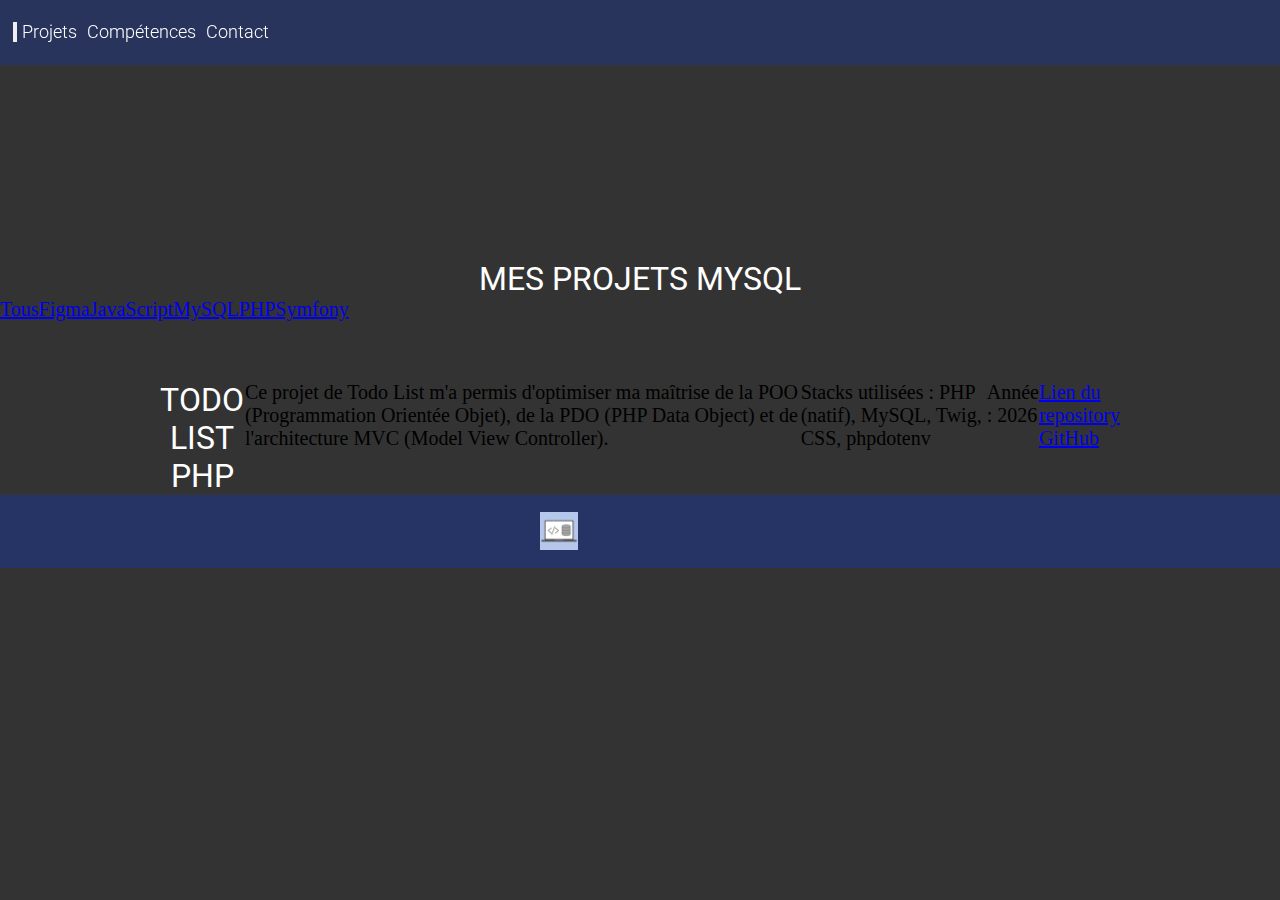
<file: pages/projects/mysql.html>
<!DOCTYPE html>
<html lang="fr">

<head>
    <meta charset="UTF-8">
    <meta name="viewport" content="width=device-width, initial-scale=1.0">
    <title>Mes projets MySQL - Portfolio de Luna BURATTI-FAYOLLE</title>
    <link rel="stylesheet" href="../../assets/style/main.css" type="text/css">
    <link rel="icon" type="image/x-icon" href="../../assets/imgs/favicon-48x48.png">
</head>

<body>
    <div id="cover-background"></div>

    <!-- Début HEADER -->
    <header class="d-flex align-items-center" id="projects-header">
        <!-- Début NAV -->
        <nav class="navbar navbar-expand-lg position-fixed top-0 d-flex flex-row justify-content-center justify-content-between w-100 text-center" style="padding: 1.4em 0.8em">
            <div class="theme-switcher">
                <div class="theme-button d-flex align-content-center align-items-center justify-content-center">
                    <i class="fa-solid fa-moon text-white text-center"></i>
                    <i class="fa-solid fa-sun"></i>
                </div>
            </div>
            <button class="navbar-toggler bg-white" type="button" data-bs-toggle="collapse"
                data-bs-target="#navbarNavDropdown" aria-controls="navbarNavDropdown" aria-expanded="false">
                <span class="navbar-toggler-icon"></span>
            </button>
            <div class="collapse navbar-collapse justify-content-lg-end" id="navbarNavDropdown">
                <ul class="list-unstyled ps-0 d-flex flex-column-sm align-items-end justify-content-end mt-sm-4 mb-sm-2 mt-lg-0 mb-lg-0">
                    <li class="my-md-2 my-lg-0"><a href="#projects">Projets</a></li>
                    <li class="my-md-2 my-lg-0"><a href="#competences">Compétences</a></li>
                    <li class="my-md-2 my-lg-0"><a href="#contact">Contact</a></li>
                </ul>
            </div>
        </nav>
        <!-- Fin NAV -->
    </header>
    <!-- Fin HEADER -->

    <!-- Début MAIN -->
    <main class="container-fluid gx-0">
        <!-- Début PROJECTS -->
        <section class="row gx-0 d-flex projects">
            <h1 class="projects-h1 mb-0" id="projects">Mes projets MySQL</h1>

            <!-- Début LANGUAGES-LINKS -->
            <ul class="col-10 col-md-12 list-unstyled d-flex justify-content-center flex-wrap m-auto languages-links">
                <li class="all-link"><a href="../all-projects.html" class="text-decoration-none text-white"><i class="fa-solid fa-file-code align-text-top"></i>Tous</a></li>
                <li class="figma-link ms-4"><a href="figma.html" class="text-decoration-none text-white"><i class="fa-brands fa-figma align-text-top"></i>Figma</a></li>
                <li class="javascript-link ms-4"><a href="javascript.html" class="text-decoration-none"><i class="fa-brands fa-js align-text-top"></i>JavaScript</a></li>
                <!-- <li class="vuejs-link ms-4"><a href="vuejs.html" class="text-decoration-none text-white"><i class="fa-brands fa-vuejs align-text-top"></i>Vue.js</a></li> -->
                <!-- <li class="tailwind-link ms-4 bg-white"><a href="tailwind.html" class="text-decoration-none text-black"><i class="fa-brands fa-tailwind-css align-text-top"></i>Tailwind CSS</a></li> -->
                <!-- <li class="wordpress-link ms-4"><a href="wordpress.html" class="text-decoration-none text-white"><i class="fa-brands fa-wordpress align-text-top"></i>WordPress</a></li> -->
                <li class="mysql-link ms-4"><a href="mysql.html" class="text-decoration-none text-white"><i class="fa-solid fa-database align-text-top"></i>MySQL</a></li>
                <!-- <li class="mongodb-link ms-4"><a href="mongodb.html" class="text-decoration-none"><i class="fa-solid fa-database align-text-top"></i>MongoDB</a></li> -->
                <li class="php-link ms-4"><a href="php.html" class="text-decoration-none text-white"><i class="fa-brands fa-php align-middle" id="php-fs"></i>PHP</a></li>
                <li class="symfony-link ms-4"><a href="symfony.html" class="text-decoration-none text-white"><i class="fa-brands fa-symfony align-middle" id="symfony-fs"></i>Symfony</a></li>
            </ul>
            <!-- Fin LANGUAGES-LINKS -->

            <!-- Début ALL-CARDS -->
            <div class="row d-flex flex-row justify-content-center justify-content-evenly m-auto flex-wrap all-cards" id="projects-card">
                <!-- Début TODO LIST -->
                <article class="col-7 col-sm-8 col-md-4 col-xl-3 me-1 px-0 d-flex flex-column project-card">
                    <figure class="todo_list"></figure>
                    <div class="image-infos d-flex flex-column align-items-center justify-content-center">
                        <h2>Todo List PHP</h2>
                        <p class="project-description mb-0">Ce projet de Todo List m'a permis d'optimiser ma maîtrise de
                            la
                            POO (Programmation Orientée Objet), de la PDO (PHP Data Object) et de l'architecture MVC
                            (Model View Controller).</p>
                        <p class="stacks mb-0"><span>Stacks utilisées :</span> PHP (natif), MySQL, Twig, CSS, phpdotenv
                        </p>
                        <p class="stacks mb-0"><span>Année :</span> 2026</p>
                        <a href="https://github.com/Luna-bf/To-do_list" target="_blank" class="project-link">Lien du
                            repository GitHub</a>
                    </div>
                </article>
                <!-- Fin TODO LIST -->
            </div>
        </section>
        <!-- Fin PROJECTS -->
    </main>

    <!-- Footer -->
    <footer class="d-flex">
        <div class="icons-container d-flex">
            <a href="#" class="d-flex"><img src="../../assets/imgs/logos/other/logo-160x160.png" alt="Logo du portfolio"></a>

            <div class="socials-icons d-flex">
                <a href="https://github.com/Luna-bf" target="_blank"><i class="fa-brands fa-github"></i></a>
                <a href="https://www.linkedin.com/in/luna-buratti-fayolle/" target="_blank"><i
                        class="fa-brands fa-linkedin"></i></a>
            </div>
        </div>
    </footer>

    <!-- Fichier JS de Bootstrap -->
    <script src="../../node_modules/bootstrap/dist/js/bootstrap.min.js"></script>
    <!-- Mon fichier JS -->
    <script type="text/javascript" src="../../assets/js/theme/theme.js"></script>
</body>

</html>
</file>
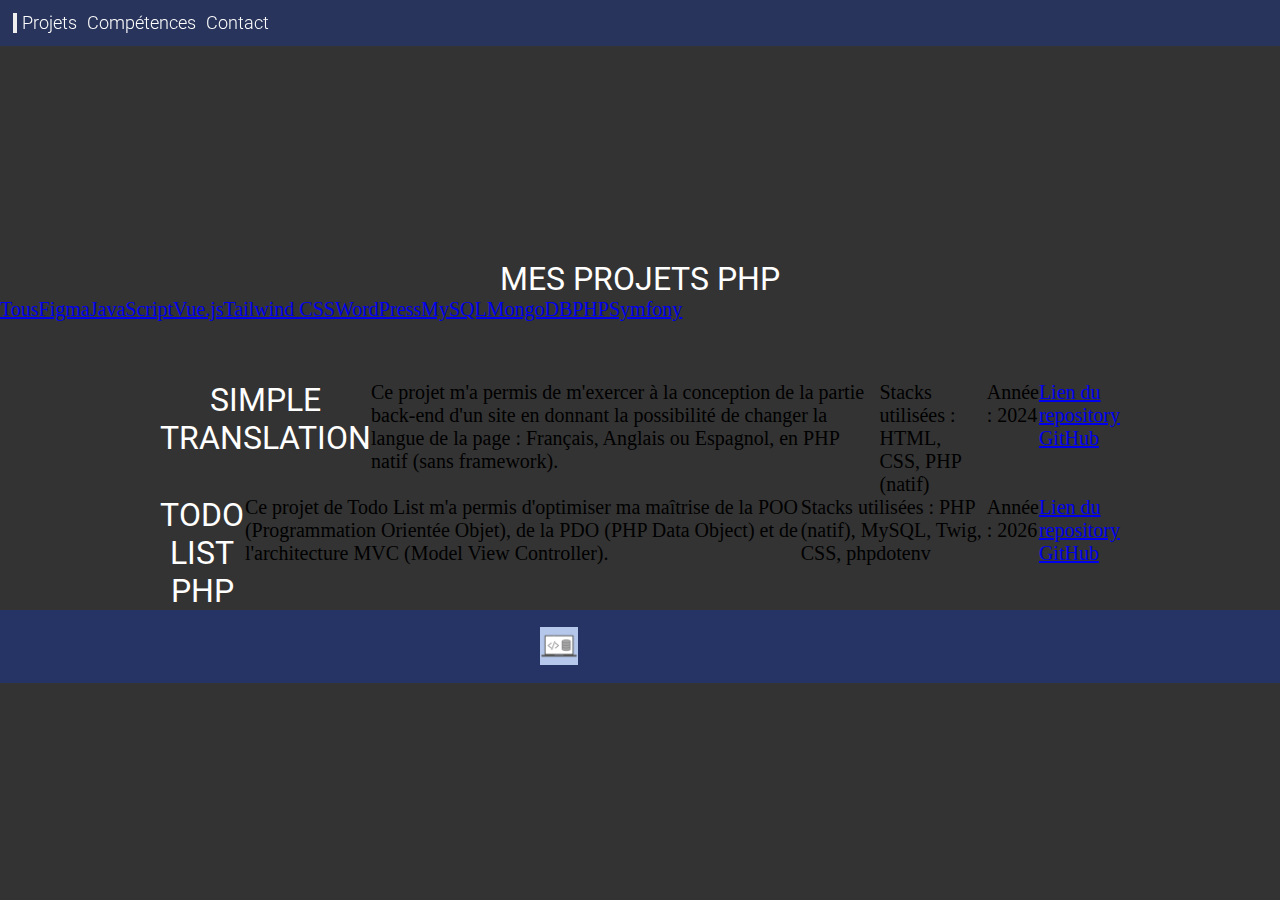
<file: pages/projects/php.html>
<!DOCTYPE html>
<html lang="fr">

<head>
    <meta charset="UTF-8">
    <meta name="viewport" content="width=device-width, initial-scale=1.0">
    <title>Mes projets PHP - Portfolio de Luna BURATTI-FAYOLLE</title>
    <link rel="stylesheet" href="../../assets/style/main.css" type="text/css">
    <link rel="icon" type="image/x-icon" href="../../assets/imgs/favicon-48x48.png">
</head>

<body>
    <div id="cover-background"></div>

    <!-- Début HEADER -->
    <header class="d-flex align-items-center" id="projects-header">
        <!-- Début NAV -->
        <nav class="navbar navbar-expands-sm position-fixed top-0 d-flex flex-row justify-content-center justify-content-between">
            <div class="theme-switcher">
                <div class="theme-button d-flex align-content-center align-items-center justify-content-center">
                    <i class="fa-solid fa-moon text-white text-center"></i>
                    <i class="fa-solid fa-sun"></i>
                </div>
            </div>
            <button class="navbar-toggler bg-white" type="button" data-bs-toggle="collapse"
                data-bs-target="#navbarNavDropdown" aria-controls="navbarNavDropdown" aria-expanded="false"
                aria-label="Toggle navigation">
                <span class="navbar-toggler-icon"></span>
            </button>
            <div class="collapse navbar-collapse" id="navbarNavDropdown">
                <ul class="list-unstyled ps-0 d-flex flex-column-sm align-items-end justify-content-end mt-4 mb-2">
                    <li class="my-2"><a href="#projects">Projets</a></li>
                    <li class="my-2"><a href="#competences">Compétences</a></li>
                    <li class="my-2"><a href="#contact">Contact</a></li>
                </ul>
            </div>
        </nav>
        <!-- Fin NAV -->
    </header>
    <!-- Fin HEADER -->

    <!-- Début MAIN -->
    <main class="container-fluid gx-0">
        <!-- Début PROJECTS -->
        <section class="row gx-0 d-flex projects">
            <h1 class="projects-h1" id="projects">Mes projets PHP</h1>

            <!-- Début LANGUAGES-LINKS -->
            <ul class="col-10 col-md-12 list-unstyled d-flex justify-content-center flex-wrap m-auto languages-links">
                <li class="all-link"><a href="../all-projects.html" class="text-decoration-none text-white"><i class="fa-solid fa-file-code align-text-top"></i>Tous</a></li>
                <li class="figma-link ms-4"><a href="figma.html" class="text-decoration-none text-white"><i class="fa-brands fa-figma align-text-top"></i>Figma</a></li>
                <li class="javascript-link ms-4"><a href="javascript.html" class="text-decoration-none"><i class="fa-brands fa-js align-text-top"></i>JavaScript</a></li>
                <li class="vuejs-link ms-4"><a href="vuejs.html" class="text-decoration-none text-white"><i class="fa-brands fa-vuejs align-text-top"></i>Vue.js</a></li>
                <li class="tailwind-link ms-4 bg-white"><a href="tailwind.html" class="text-decoration-none text-black"><i class="fa-brands fa-tailwind-css align-text-top"></i>Tailwind CSS</a></li>
                <li class="wordpress-link ms-4"><a href="wordpress.html" class="text-decoration-none text-white"><i class="fa-brands fa-wordpress align-text-top"></i>WordPress</a></li>
                <li class="mysql-link ms-4"><a href="mysql.html" class="text-decoration-none text-white"><i class="fa-solid fa-database align-text-top"></i>MySQL</a></li>
                <li class="mongodb-link ms-4"><a href="mongodb.html" class="text-decoration-none"><i class="fa-solid fa-database align-text-top"></i>MongoDB</a></li>
                <li class="php-link ms-4"><a href="php.html" class="text-decoration-none text-white"><i class="fa-brands fa-php align-middle" id="php-fs"></i>PHP</a></li>
                <li class="symfony-link ms-4"><a href="symfony.html" class="text-decoration-none text-white"><i class="fa-brands fa-symfony align-middle" id="symfony-fs"></i>Symfony</a></li>
            </ul>
            <!-- Fin LANGUAGES-LINKS -->

            <!-- Début ALL-CARDS -->
            <div class="row d-flex flex-row justify-content-center justify-content-evenly m-auto flex-wrap all-cards" id="projects-card">
                <!-- Début TRANSLATION -->
                <article class="col-7 col-sm-8 col-md-4 col-xl-3 me-1 px-0 d-flex flex-column project-card">
                    <figure class="translation"></figure>
                    <div class="image-infos d-flex flex-column align-items-center justify-content-center">
                        <h2>Simple Translation</h2>
                        <p class="project-description mb-0">Ce projet m'a permis de m'exercer à la conception de la
                            partie
                            back-end d'un site en donnant la possibilité de changer la langue de la page : Français,
                            Anglais ou Espagnol, en PHP natif (sans framework).</p>
                        <p class="stacks mb-0"><span>Stacks utilisées :</span> HTML, CSS, PHP (natif)</p>
                        <p class="stacks mb-0"><span>Année :</span> 2024</p>
                        <a href="https://github.com/Luna-bf/Simple_translation_backend" target="_blank"
                            class="project-link">Lien du repository GitHub</a>
                    </div>
                </article>
                <!-- Fin TRANSLATION -->

                <!-- Début TODO LIST -->
                <article class="col-7 col-sm-8 col-md-4 col-xl-3 me-1 px-0 d-flex flex-column project-card">
                    <figure class="todo_list"></figure>
                    <div class="image-infos d-flex flex-column align-items-center justify-content-center">
                        <h2>Todo List PHP</h2>
                        <p class="project-description mb-0">Ce projet de Todo List m'a permis d'optimiser ma maîtrise de
                            la
                            POO (Programmation Orientée Objet), de la PDO (PHP Data Object) et de l'architecture MVC
                            (Model View Controller).</p>
                        <p class="stacks mb-0"><span>Stacks utilisées :</span> PHP (natif), MySQL, Twig, CSS, phpdotenv
                        </p>
                        <p class="stacks mb-0"><span>Année :</span> 2026</p>
                        <a href="https://github.com/Luna-bf/To-do_list" target="_blank" class="project-link">Lien du
                            repository GitHub</a>
                    </div>
                </article>
                <!-- Fin TODO LIST -->
            </div>
        </section>
        <!-- Fin PROJECTS -->
    </main>

    <!-- Footer -->
    <footer class="d-flex">
        <div class="icons-container d-flex">
            <a href="#" class="d-flex"><img src="../../assets/imgs/logos/other/logo-160x160.png" alt="Logo du portfolio"></a>

            <div class="socials-icons d-flex">
                <a href="https://github.com/Luna-bf" target="_blank"><i class="fa-brands fa-github"></i></a>
                <a href="https://www.linkedin.com/in/luna-buratti-fayolle/" target="_blank"><i
                        class="fa-brands fa-linkedin"></i></a>
            </div>
        </div>
    </footer>

    <!-- Fichier JS de Bootstrap -->
    <script src="../../node_modules/bootstrap/dist/js/bootstrap.min.js"></script>
    <!-- Mon fichier JS -->
    <script type="text/javascript" src="../../assets/js/theme/theme.js"></script>
</body>

</html>
</file>
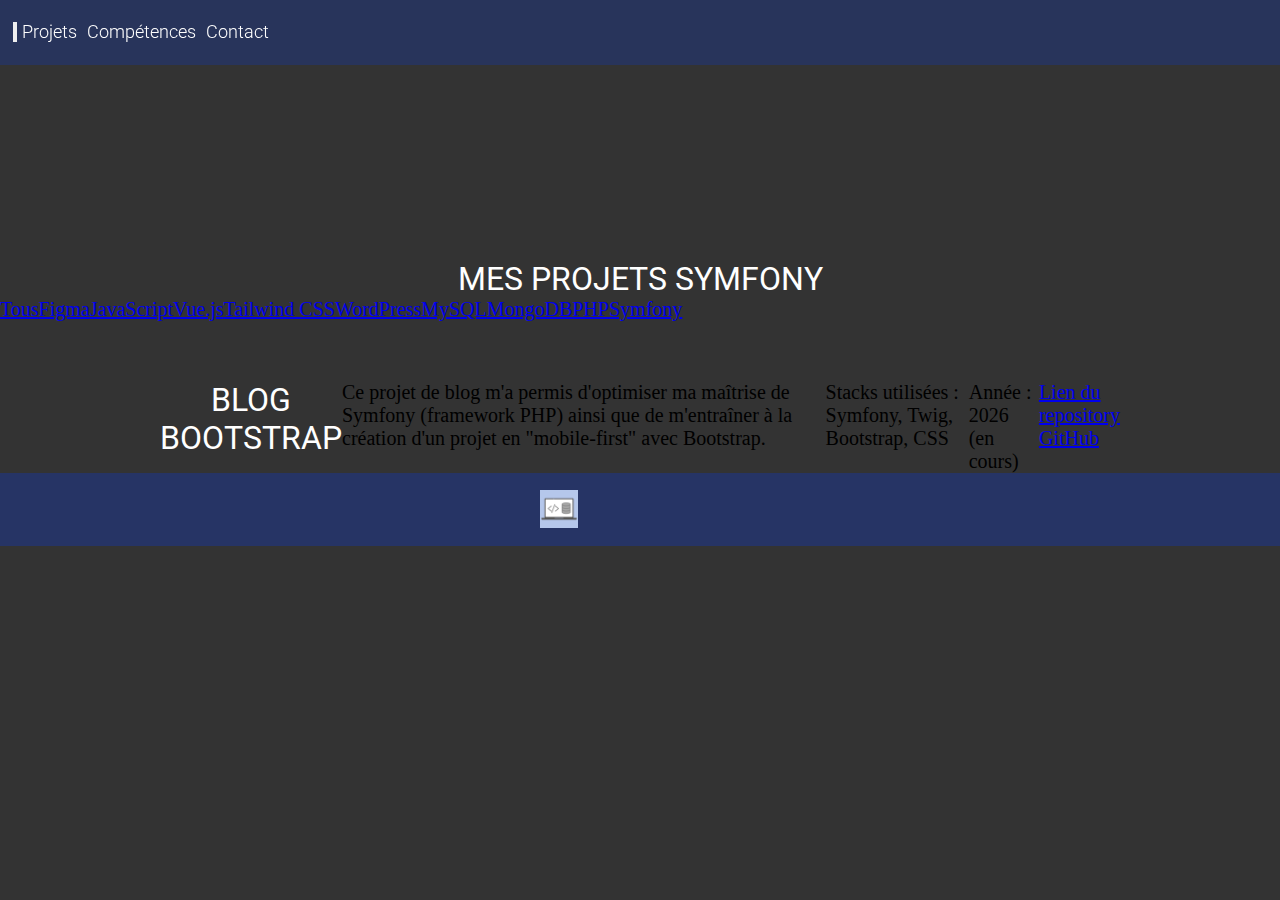
<file: pages/projects/symfony.html>
<!DOCTYPE html>
<html lang="fr">

<head>
    <meta charset="UTF-8">
    <meta name="viewport" content="width=device-width, initial-scale=1.0">
    <title>Mes projets Symfony - Portfolio de Luna BURATTI-FAYOLLE</title>
    <link rel="stylesheet" href="../../assets/style/main.css" type="text/css">
    <link rel="icon" type="image/x-icon" href="../../assets/imgs/favicon-48x48.png">
</head>

<body>
    <div id="cover-background"></div>

    <!-- Début HEADER -->
    <header class="d-flex align-items-center" id="projects-header">
        <!-- Début NAV -->
        <nav class="navbar navbar-expand-lg position-fixed top-0 d-flex flex-row justify-content-center justify-content-between w-100 text-center" style="padding: 1.4em 0.8em">
            <div class="theme-switcher">
                <div class="theme-button d-flex align-content-center align-items-center justify-content-center">
                    <i class="fa-solid fa-moon text-white text-center"></i>
                    <i class="fa-solid fa-sun"></i>
                </div>
            </div>
            <button class="navbar-toggler bg-white" type="button" data-bs-toggle="collapse"
                data-bs-target="#navbarNavDropdown" aria-controls="navbarNavDropdown" aria-expanded="false"
                aria-label="Toggle navigation">
                <span class="navbar-toggler-icon"></span>
            </button>
            <div class="collapse navbar-collapse justify-content-lg-end" id="navbarNavDropdown">
                <ul class="list-unstyled ps-0 d-flex flex-column-sm align-items-end justify-content-end mt-sm-4 mb-sm-2 mt-lg-0 mb-lg-0">
                    <li class="my-2"><a href="#projects">Projets</a></li>
                    <li class="my-2"><a href="#competences">Compétences</a></li>
                    <li class="my-2"><a href="#contact">Contact</a></li>
                </ul>
            </div>
        </nav>
        <!-- Fin NAV -->
    </header>
    <!-- Fin HEADER -->

    <!-- Début MAIN -->
    <main class="container-fluid gx-0">
        <!-- Début PROJECTS -->
        <section class="row gx-0 d-flex projects">
            <h1 class="projects-h1" id="projects">Mes projets Symfony</h1>

            <!-- Début LANGUAGES-LINKS -->
            <ul class="col-10 col-md-12 list-unstyled d-flex justify-content-center flex-wrap m-auto languages-links">
                <li class="all-link"><a href="../all-projects.html" class="text-decoration-none text-white"><i class="fa-solid fa-file-code align-text-top"></i>Tous</a></li>
                <li class="figma-link ms-4"><a href="figma.html" class="text-decoration-none text-white"><i class="fa-brands fa-figma align-text-top"></i>Figma</a></li>
                <li class="javascript-link ms-4"><a href="javascript.html" class="text-decoration-none"><i class="fa-brands fa-js align-text-top"></i>JavaScript</a></li>
                <li class="vuejs-link ms-4"><a href="vuejs.html" class="text-decoration-none text-white"><i class="fa-brands fa-vuejs align-text-top"></i>Vue.js</a></li>
                <li class="tailwind-link ms-4 bg-white"><a href="tailwind.html" class="text-decoration-none text-black"><i class="fa-brands fa-tailwind-css align-text-top"></i>Tailwind CSS</a></li>
                <li class="wordpress-link ms-4"><a href="wordpress.html" class="text-decoration-none text-white"><i class="fa-brands fa-wordpress align-text-top"></i>WordPress</a></li>
                <li class="mysql-link ms-4"><a href="mysql.html" class="text-decoration-none text-white"><i class="fa-solid fa-database align-text-top"></i>MySQL</a></li>
                <li class="mongodb-link ms-4"><a href="mongodb.html" class="text-decoration-none"><i class="fa-solid fa-database align-text-top"></i>MongoDB</a></li>
                <li class="php-link ms-4"><a href="php.html" class="text-decoration-none text-white"><i class="fa-brands fa-php align-middle" id="php-fs"></i>PHP</a></li>
                <li class="symfony-link ms-4"><a href="symfony.html" class="text-decoration-none text-white"><i class="fa-brands fa-symfony align-middle" id="symfony-fs"></i>Symfony</a></li>
            </ul>
            <!-- Fin LANGUAGES-LINKS -->

            <!-- Début ALL-CARDS -->
            <div class="row d-flex flex-row justify-content-center justify-content-evenly m-auto flex-wrap all-cards" id="projects-card">
                <!-- Début BLOG BOOTSTRAP -->
                <article class="col-7 col-sm-8 col-md-4 col-xl-3 me-1 px-0 d-flex flex-column project-card">
                    <figure class="blog_bootstrap"></figure>
                    <div class="image-infos d-flex flex-column align-items-center justify-content-center">
                        <h2>Blog Bootstrap</h2>
                        <p class="project-description mb-0">Ce projet de blog m'a permis d'optimiser ma maîtrise de
                            Symfony (framework PHP) ainsi que de m'entraîner à la création d'un projet en "mobile-first"
                            avec Bootstrap.</p>
                        <p class="stacks mb-0"><span>Stacks utilisées :</span> Symfony, Twig, Bootstrap, CSS</p>
                        <p class="stacks mb-0"><span>Année :</span> 2026 (en cours)</p>
                        <a href="https://github.com/Luna-bf/Blog_Bootstrap_symfony" target="_blank"
                            class="project-link">Lien du
                            repository GitHub</a>
                    </div>
                </article>
                <!-- Fin BLOG BOOTSTRAP -->
            </div>
        </section>
        <!-- Fin PROJECTS -->
    </main>

    <!-- Footer -->
    <footer class="d-flex">
        <div class="icons-container d-flex">
            <a href="#" class="d-flex"><img src="../../assets/imgs/logos/other/logo-160x160.png" alt="Logo du portfolio"></a>

            <div class="socials-icons d-flex">
                <a href="https://github.com/Luna-bf" target="_blank"><i class="fa-brands fa-github"></i></a>
                <a href="https://www.linkedin.com/in/luna-buratti-fayolle/" target="_blank"><i
                        class="fa-brands fa-linkedin"></i></a>
            </div>
        </div>
    </footer>

    <!-- Fichier JS de Bootstrap -->
    <script src="../../node_modules/bootstrap/dist/js/bootstrap.min.js"></script>
    <!-- Mon fichier JS -->
    <script type="text/javascript" src="../../assets/js/theme/theme.js"></script>
</body>

</html>
</file>
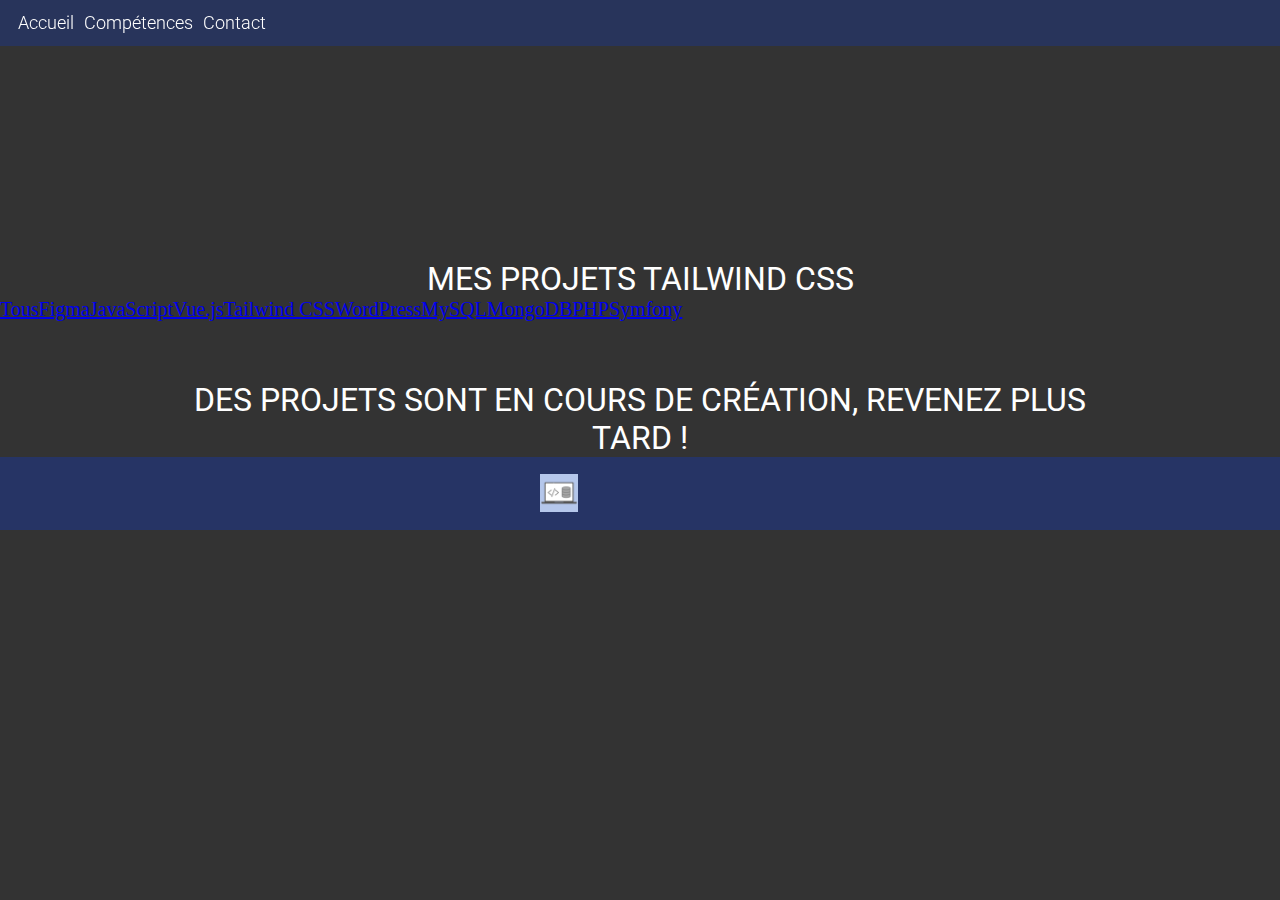
<file: pages/projects/tailwind.html>
<!DOCTYPE html>
<html lang="fr">

<head>
    <meta charset="UTF-8">
    <meta name="viewport" content="width=device-width, initial-scale=1.0">
    <title>Mes projets Tailwind CSS - Portfolio de Luna BURATTI-FAYOLLE</title>
    <link rel="stylesheet" href="../../assets/style/main.css" type="text/css">
    <link rel="icon" type="image/x-icon" href="../../assets/imgs/favicon-48x48.png">
</head>

<body>
    <div id="cover-background"></div>

    <!-- Début HEADER -->
    <header class="d-flex align-items-center" id="projects-header">
        <!-- Début NAV -->
        <nav class="d-flex justify-content-center justify-content-between">
            <div class="theme-switcher">
                <div class="theme-button d-flex align-content-center align-items-center justify-content-center">
                    <i class="fa-solid fa-moon text-white text-center"></i>
                    <i class="fa-solid fa-sun"></i>
                </div>
            </div>

            <input type="checkbox" id="check">

            <ul class="list-unstyled mb-0 ps-0 d-flex align-items-center">
                <li><a href="../../index.html">Accueil</a></li>
                <li><a href="../../index.html#competences">Compétences</a></li>
                <li><a href="../../index.html#contact">Contact</a></li>
                <label for="check" class="close-menu"><i class="fa-solid fa-xmark"></i></label>
            </ul>
            <label for="check" class="open-menu"><i class="fa-solid fa-bars"></i></label>
        </nav>
        <!-- Fin NAV -->
    </header>
    <!-- Fin HEADER -->

    <!-- Début MAIN -->
    <main class="container-fluid gx-0">
        <!-- Début PROJECTS -->
        <section class="row gx-0 d-flex projects">
            <h1 class="projects-h1" id="projects">Mes projets Tailwind CSS</h1>

            <!-- Début LANGUAGES-LINKS -->
            <ul class="list-unstyled d-flex justify-content-center flex-wrap m-auto languages-links">
                <li class="all-link"><a href="../all-projects.html" class="text-decoration-none text-white"><i class="fa-solid fa-file-code align-text-top"></i>Tous</a></li>
                <li class="figma-link ms-4"><a href="figma.html" class="text-decoration-none text-white"><i class="fa-brands fa-figma align-text-top"></i>Figma</a></li>
                <li class="javascript-link ms-4"><a href="javascript.html" class="text-decoration-none"><i class="fa-brands fa-js align-text-top"></i>JavaScript</a></li>
                <li class="vuejs-link ms-4"><a href="vuejs.html" class="text-decoration-none text-white"><i class="fa-brands fa-vuejs align-text-top"></i>Vue.js</a></li>
                <li class="tailwind-link ms-4 bg-white"><a href="tailwind.html" class="text-decoration-none text-black"><i class="fa-brands fa-tailwind-css align-text-top"></i>Tailwind CSS</a></li>
                <li class="wordpress-link ms-4"><a href="wordpress.html" class="text-decoration-none text-white"><i class="fa-brands fa-wordpress align-text-top"></i>WordPress</a></li>
                <li class="mysql-link ms-4"><a href="mysql.html" class="text-decoration-none text-white"><i class="fa-solid fa-database align-text-top"></i>MySQL</a></li>
                <li class="mongodb-link ms-4"><a href="mongodb.html" class="text-decoration-none"><i class="fa-solid fa-database align-text-top"></i>MongoDB</a></li>
                <li class="php-link ms-4"><a href="php.html" class="text-decoration-none text-white"><i class="fa-brands fa-php align-middle" id="php-fs"></i>PHP</a></li>
                <li class="symfony-link ms-4"><a href="symfony.html" class="text-decoration-none text-white"><i class="fa-brands fa-symfony align-middle" id="symfony-fs"></i>Symfony</a></li>
            </ul>
            <!-- Fin LANGUAGES-LINKS -->

            <!-- Début ALL-CARDS -->
            <div class="row d-flex flex-row justify-content-center justify-content-evenly m-auto flex-wrap all-cards" id="projects-card">
                <article class="project-card d-flex" id="no-project">
                    <div class="image-infos d-flex m-auto">
                        <h2>Des projets sont en cours de création, revenez plus tard !</h2>
                    </div>
                </article>
            </div>
            <!-- Fin ALL-CARDS -->
        </section>
        <!-- Fin PROJECTS -->
    </main>

    <!-- Footer -->
    <footer class="d-flex">
        <div class="icons-container d-flex">
            <a href="#" class="d-flex"><img src="../../assets/imgs/logos/other/logo-160x160.png" alt="Logo du portfolio"></a>

            <div class="socials-icons d-flex">
                <a href="https://github.com/Luna-bf" target="_blank"><i class="fa-brands fa-github"></i></a>
                <a href="https://www.linkedin.com/in/luna-buratti-fayolle/" target="_blank"><i
                        class="fa-brands fa-linkedin"></i></a>
            </div>
        </div>
    </footer>

    <!-- Mes fichiers JS -->
    <script type="text/javascript" src="../../assets/js/app.js"></script>
    <script type="text/javascript" src="../../assets/js/theme/theme.js"></script>
</body>

</html>
</file>
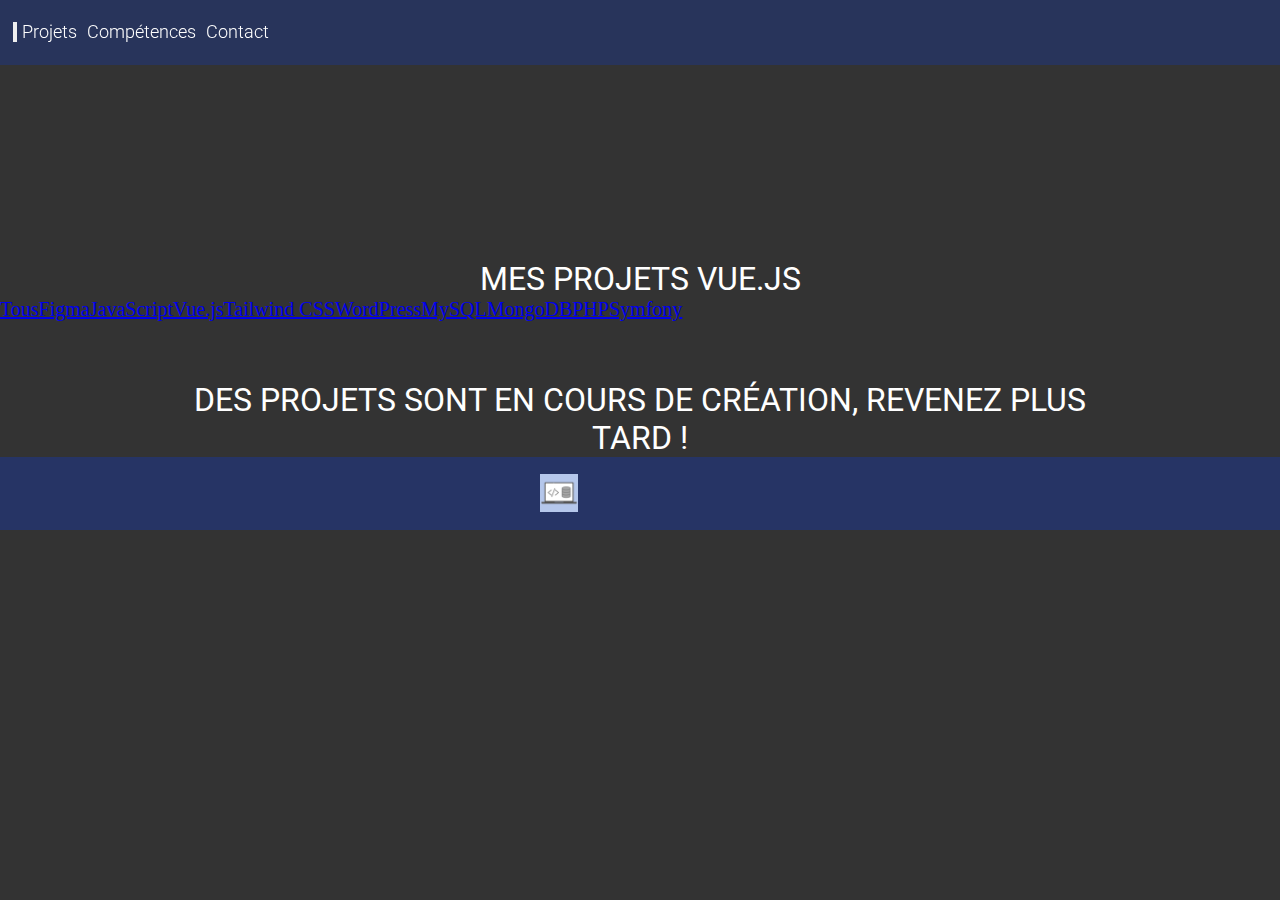
<file: pages/projects/vuejs.html>
<!DOCTYPE html>
<html lang="fr">

<head>
    <meta charset="UTF-8">
    <meta name="viewport" content="width=device-width, initial-scale=1.0">
    <title>Mes projets Vue.js - Portfolio de Luna BURATTI-FAYOLLE</title>
    <link rel="stylesheet" href="../../assets/style/main.css" type="text/css">
    <link rel="icon" type="image/x-icon" href="../../assets/imgs/favicon-48x48.png">
</head>

<body>
    <div id="cover-background"></div>

    <!-- Début HEADER -->
    <header class="d-flex align-items-center" id="projects-header">
        <!-- Début NAV -->
        <nav class="navbar navbar-expand-lg position-fixed top-0 d-flex flex-row justify-content-center justify-content-between w-100 text-center" style="padding: 1.4em 0.8em">
            <div class="theme-switcher">
                <div class="theme-button d-flex align-content-center align-items-center justify-content-center">
                    <i class="fa-solid fa-moon text-white text-center"></i>
                    <i class="fa-solid fa-sun"></i>
                </div>
            </div>
            <button class="navbar-toggler bg-white" type="button" data-bs-toggle="collapse"
                data-bs-target="#navbarNavDropdown" aria-controls="navbarNavDropdown" aria-expanded="false"
                aria-label="Toggle navigation">
                <span class="navbar-toggler-icon"></span>
            </button>
            <div class="collapse navbar-collapse justify-content-lg-end" id="navbarNavDropdown">
                <ul class="list-unstyled ps-0 d-flex flex-column-sm align-items-end justify-content-end mt-sm-4 mb-sm-2 mt-lg-0 mb-lg-0">
                    <li class="my-2"><a href="#projects">Projets</a></li>
                    <li class="my-2"><a href="#competences">Compétences</a></li>
                    <li class="my-2"><a href="#contact">Contact</a></li>
                </ul>
            </div>
        </nav>
        <!-- Fin NAV -->
    </header>
    <!-- Fin HEADER -->

    <!-- Début MAIN -->
    <main class="container-fluid gx-0">
        <!-- Début PROJECTS -->
        <section class="row gx-0 d-flex projects">
            <h1 class="projects-h1" id="projects">Mes projets Vue.js</h1>

            <!-- Début LANGUAGES-LINKS -->
            <ul class="list-unstyled d-flex justify-content-center flex-wrap m-auto languages-links">
                <li class="all-link"><a href="../all-projects.html" class="text-decoration-none text-white"><i class="fa-solid fa-file-code align-text-top"></i>Tous</a></li>
                <li class="figma-link ms-4"><a href="figma.html" class="text-decoration-none text-white"><i class="fa-brands fa-figma align-text-top"></i>Figma</a></li>
                <li class="javascript-link ms-4"><a href="javascript.html" class="text-decoration-none"><i class="fa-brands fa-js align-text-top"></i>JavaScript</a></li>
                <li class="vuejs-link ms-4"><a href="vuejs.html" class="text-decoration-none text-white"><i class="fa-brands fa-vuejs align-text-top"></i>Vue.js</a></li>
                <li class="tailwind-link ms-4 bg-white"><a href="tailwind.html" class="text-decoration-none text-black"><i class="fa-brands fa-tailwind-css align-text-top"></i>Tailwind CSS</a></li>
                <li class="wordpress-link ms-4"><a href="wordpress.html" class="text-decoration-none text-white"><i class="fa-brands fa-wordpress align-text-top"></i>WordPress</a></li>
                <li class="mysql-link ms-4"><a href="mysql.html" class="text-decoration-none text-white"><i class="fa-solid fa-database align-text-top"></i>MySQL</a></li>
                <li class="mongodb-link ms-4"><a href="mongodb.html" class="text-decoration-none"><i class="fa-solid fa-database align-text-top"></i>MongoDB</a></li>
                <li class="php-link ms-4"><a href="php.html" class="text-decoration-none text-white"><i class="fa-brands fa-php align-middle" id="php-fs"></i>PHP</a></li>
                <li class="symfony-link ms-4"><a href="symfony.html" class="text-decoration-none text-white"><i class="fa-brands fa-symfony align-middle" id="symfony-fs"></i>Symfony</a></li>
            </ul>
            <!-- Fin LANGUAGES-LINKS -->
            
            <!-- Début ALL-CARDS -->
            <div class="row d-flex flex-row justify-content-center justify-content-evenly m-auto flex-wrap all-cards" id="projects-card">
                <article class="project-card d-flex" id="no-project">
                    <div class="image-infos d-flex m-auto">
                        <h2>Des projets sont en cours de création, revenez plus tard !</h2>
                    </div>
                </article>
            </div>
            <!-- Fin ALL-CARDS -->
        </section>
        <!-- Fin PROJECTS -->
    </main>

    <!-- Footer -->
    <footer class="d-flex">
        <div class="icons-container d-flex">
            <a href="#" class="d-flex"><img src="../../assets/imgs/logos/other/logo-160x160.png" alt="Logo du portfolio"></a>

            <div class="socials-icons d-flex">
                <a href="https://github.com/Luna-bf" target="_blank"><i class="fa-brands fa-github"></i></a>
                <a href="https://www.linkedin.com/in/luna-buratti-fayolle/" target="_blank"><i
                        class="fa-brands fa-linkedin"></i></a>
            </div>
        </div>
    </footer>

    <!-- Fichier JS de Bootstrap -->
    <script src="../../node_modules/bootstrap/dist/js/bootstrap.min.js"></script>
    <!-- Mon fichier JS -->
    <script type="text/javascript" src="../../assets/js/theme/theme.js"></script>
</body>

</html>
</file>
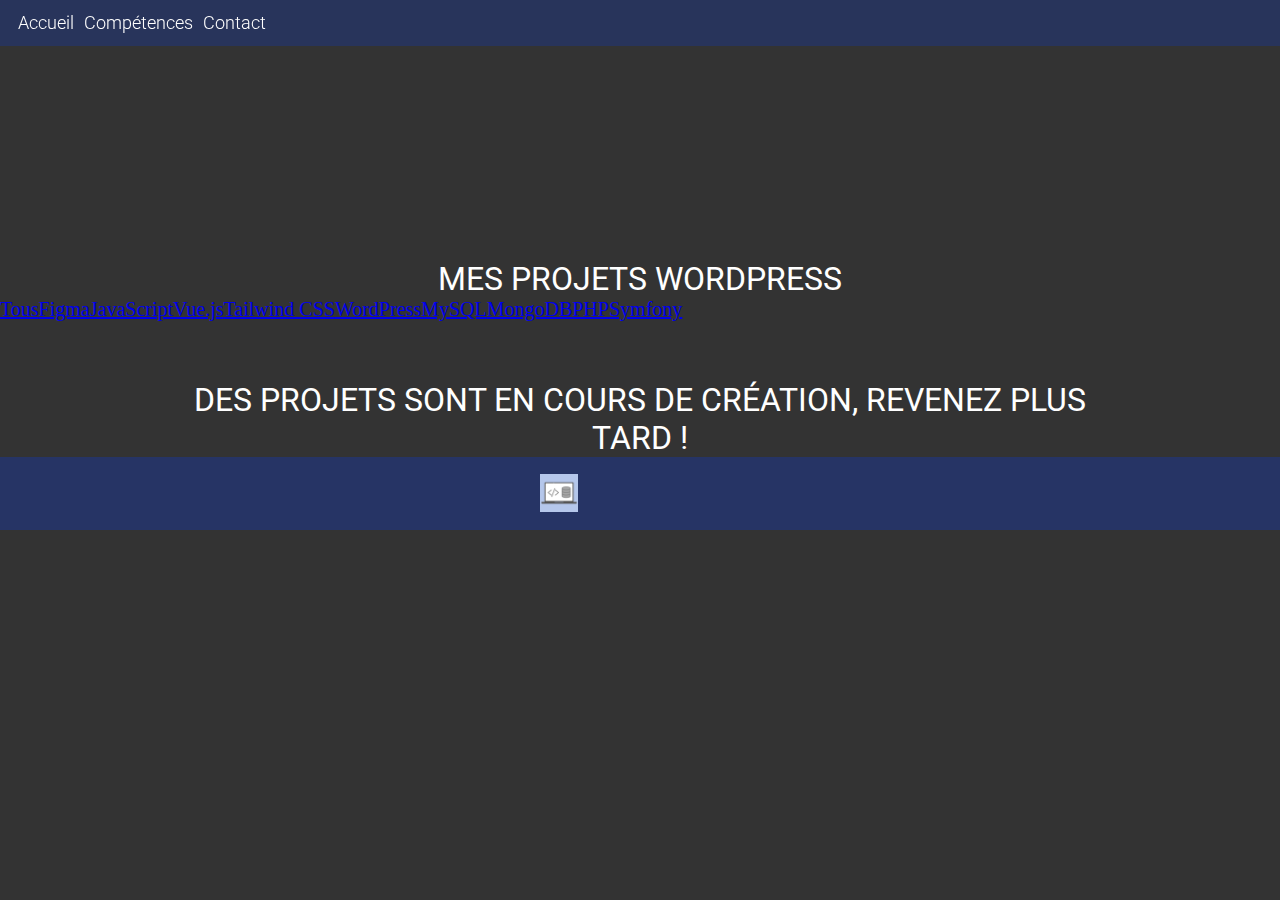
<file: pages/projects/wordpress.html>
<!DOCTYPE html>
<html lang="fr">

<head>
    <meta charset="UTF-8">
    <meta name="viewport" content="width=device-width, initial-scale=1.0">
    <title>Mes projets WordPress - Portfolio de Luna BURATTI-FAYOLLE</title>
    <link rel="stylesheet" href="../../assets/style/main.css" type="text/css">
    <link rel="icon" type="image/x-icon" href="../../assets/imgs/favicon-48x48.png">
</head>

<body>
    <div id="cover-background"></div>

    <!-- Début HEADER -->
    <header class="d-flex align-items-center" id="projects-header">
        <!-- Début NAV -->
        <nav class="d-flex justify-content-center justify-content-between">
            <div class="theme-switcher">
                <div class="theme-button d-flex align-content-center align-items-center justify-content-center">
                    <i class="fa-solid fa-moon text-white text-center"></i>
                    <i class="fa-solid fa-sun"></i>
                </div>
            </div>

            <input type="checkbox" id="check">

            <ul class="list-unstyled mb-0 ps-0 d-flex align-items-center">
                <li><a href="../../index.html">Accueil</a></li>
                <li><a href="../../index.html#competences">Compétences</a></li>
                <li><a href="../../index.html#contact">Contact</a></li>
                <label for="check" class="close-menu"><i class="fa-solid fa-xmark"></i></label>
            </ul>
            <label for="check" class="open-menu"><i class="fa-solid fa-bars"></i></label>
        </nav>
        <!-- Fin NAV -->
    </header>
    <!-- Fin HEADER -->

    <!-- Début MAIN -->
    <main class="container-fluid gx-0">
        <!-- Début PROJECTS -->
        <section class="row gx-0 d-flex projects">
            <h1 class="projects-h1" id="projects">Mes projets WordPress</h1>

            <!-- Début LANGUAGES-LINKS -->
            <ul class="list-unstyled d-flex justify-content-center flex-wrap m-auto languages-links">
                <li class="all-link"><a href="../all-projects.html" class="text-decoration-none text-white"><i class="fa-solid fa-file-code"></i>Tous</a></li>
                <li class="figma-link ms-4"><a href="figma.html" class="text-decoration-none text-white"><i class="fa-brands fa-figma"></i>Figma</a></li>
                <li class="javascript-link ms-4"><a href="javascript.html" class="text-decoration-none"><i class="fa-brands fa-js"></i>JavaScript</a></li>
                <li class="vuejs-link ms-4"><a href="vuejs.html" class="text-decoration-none text-white"><i class="fa-brands fa-vuejs"></i>Vue.js</a></li>
                <li class="tailwind-link ms-4 bg-white"><a href="tailwind.html" class="text-decoration-none text-black"><i class="fa-brands fa-tailwind-css"></i>Tailwind CSS</a></li>
                <li class="wordpress-link ms-4"><a href="wordpress.html" class="text-decoration-none text-white"><i class="fa-brands fa-wordpress"></i>WordPress</a></li>
                <li class="mysql-link ms-4"><a href="mysql.html" class="text-decoration-none text-white"><i class="fa-solid fa-database"></i>MySQL</a></li>
                <li class="mongodb-link ms-4"><a href="mongodb.html" class="text-decoration-none"><i class="fa-solid fa-database"></i>MongoDB</a></li>
                <li class="php-link ms-4"><a href="php.html" class="text-decoration-none text-white"><i class="fa-brands fa-php" id="php-fs"></i>PHP</a></li>
                <li class="symfony-link ms-4"><a href="symfony.html" class="text-decoration-none text-white"><i class="fa-brands fa-symfony" id="symfony-fs"></i>Symfony</a></li>
            </ul>
            <!-- Fin LANGUAGES-LINKS -->

            <!-- Début ALL-CARDS -->
            <div class="row d-flex flex-row justify-content-center justify-content-evenly m-auto flex-wrap all-cards" id="projects-card">
                <article class="project-card d-flex" id="no-project">
                    <div class="image-infos d-flex m-auto">
                        <h2>Des projets sont en cours de création, revenez plus tard !</h2>
                    </div>
                </article>
            </div>
            <!-- Fin ALL-CARDS -->
        </section>
        <!-- Fin PROJECTS -->
    </main>

    <!-- Footer -->
    <footer class="d-flex">
        <div class="icons-container d-flex">
            <a href="#" class="d-flex"><img src="../../assets/imgs/logos/other/logo-160x160.png" alt="Logo du portfolio"></a>

            <div class="socials-icons d-flex">
                <a href="https://github.com/Luna-bf" target="_blank"><i class="fa-brands fa-github"></i></a>
                <a href="https://www.linkedin.com/in/luna-buratti-fayolle/" target="_blank"><i
                        class="fa-brands fa-linkedin"></i></a>
            </div>
        </div>
    </footer>

    <!-- Mes fichiers JS -->
    <script type="text/javascript" src="../../assets/js/app.js"></script>
    <script type="text/javascript" src="../../assets/js/theme/theme.js"></script>
</body>

</html>
</file>
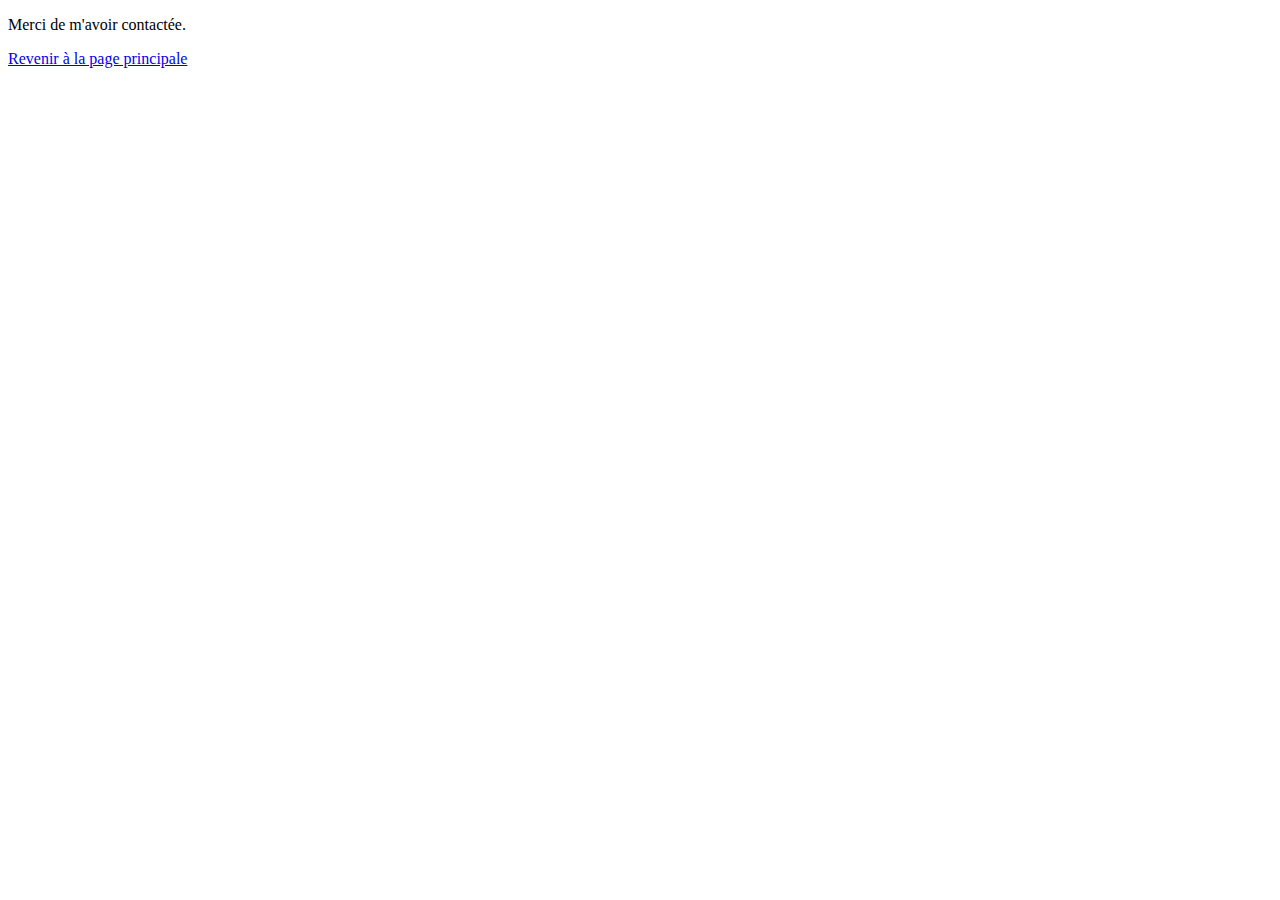
<file: assets/ressources/form/success.html>
<!DOCTYPE html>
<html lang="fr">
<head>
    <meta charset="UTF-8">
    <meta name="viewport" content="width=device-width, initial-scale=1.0">
    <title>Succès !</title>
</head>
<body>
    <p>Merci de m'avoir contactée.</p>
    <a href="../../../index.html">Revenir à la page principale</a>
</body>
</html>
</file>
<file: other/other.css>
/************
FONTS
************/

/*Poppins light - pour le texte*/
@font-face {
    font-family: "Poppins", sans-serif;
    font-weight: 300;
    font-style: normal;
}

/*Poppins medium - pour les titres*/
@font-face {
    font-family: "Poppins", sans-serif;
    font-weight: 500;
    font-style: normal;
}

.container {
    width: 100%;
}

h1, h2, h3, h4 {
    font-family: "Poppins", sans-serif;
    font-weight: 500;
    font-style: normal;
}

p, li, a, input, textarea, button {
    font-family: "Poppins", sans-serif;
    font-weight: 300;
    font-style: normal;
}

/*************
RETURN TO TOP
*************/

#return-to-top {
    position: fixed;
    bottom: 20px;
    right: 20px;
    background: rgb(0, 0, 0);
    background: rgba(0, 0, 0, 0.7);
    width: 50px;
    height: 50px;
    display: block;
    text-decoration: none;
    -webkit-border-radius: 35px;
    -moz-border-radius: 35px;
    border-radius: 35px;
    display: none;
    -webkit-transition: all 0.3s linear;
    -moz-transition: all 0.3s ease;
    -ms-transition: all 0.3s ease;
    -o-transition: all 0.3s ease;
    transition: all 0.3s ease;
}

#return-to-top i {
    color: #fff;
    margin: 0;
    position: relative;
    left: 16px;
    top: 13px;
    font-size: 19px;
    -webkit-transition: all 0.3s ease;
    -moz-transition: all 0.3s ease;
    -ms-transition: all 0.3s ease;
    -o-transition: all 0.3s ease;
    transition: all 0.3s ease;
}

#return-to-top:hover {
    background: rgba(0, 0, 0, 0.9);
}

#return-to-top:hover i {
    color: #fff;
    top: 5px;
}

/**********
ANIMATIONS
**********/

.animation-item {
    opacity: 0;
    position: relative;
}

.animation-item.slide-left {
    opacity: 0;
    -moz-transition: all 1000ms linear;
    -webkit-transition: all 1000ms linear;
    -o-transition: all 1000ms linear;
    transition: all 1000ms linear;
    -moz-transform: translate3d(-300px, 0px, 0px);
    -webkit-transform: translate3d(-300px, 0px, 0px);
    -o-transform: translate3d(-300px, 0px);
    -ms-transform: translate3d(-300px, 0px);
    transform: translate3d(-300px, 0px, 0px);
}

.animation-item.slide-right {
    opacity: 0;
    -moz-transition: all 1000ms linear;
    -webkit-transition: all 1000ms linear;
    -o-transition: all 1000ms linear;
    transition: all 1000ms linear;
    -moz-transform: translate3d(300px, 0px, 0px);
    -webkit-transform: translate3d(300px, 0px, 0px);
    -o-transform: translate3d(300px, 0px);
    -ms-transform: translate3d(300px, 0px);
    transform: translate3d(300px, 0px, 0px);
}

.animation-item.slide-left.item-in-view, .animation-item.slide-right.item-in-view {
    opacity:1;
    -moz-transform: translate3d(0px, 0px, 0px);
    -webkit-transform: translate3d(0px, 0px, 0px);
    -o-transform: translate3d(0px, 0px);
    -ms-transform: translate3d(0px, 0px);
    transform: translate3d(50px, 0px, 0px);
}

/**************
FORMATIONS
**************/

.d-flex {
    display: flex;
}

/***BOOSTER***/

#formations {
    padding: 6px 8rem 6px 8rem;
    width: 20%;
    justify-content: center;
    margin-top: 6em;
    margin-bottom: 2em;
}

.title-formations {
    justify-content: center;
}

.parent-booster {
    padding: 20px;
    justify-content: center;
}

.booster-live100 {
    background-color: #E6EEF6;
    width: 80%;
    height: 576px;
    border-radius: 15px;
    box-shadow: 0 2px 5px rgba(0,0,0,0.5);
}

.booster-h2-title {
    padding: 3px 0rem 0rem 1rem;
    font-size: 35px;
}

.booster-h3-title {
    padding: 1px 0rem 0rem 1rem;
    font-size: 30px;
}

.booster-live100 ul {
    margin: 4rem 0rem 0rem 0rem;
}

.booster-live100 ul li {
    margin: 1rem 0rem 0px 1rem;
    font-size: 20px;
}

/***AFP***/

.parent-afp {
    padding: 20px;
    justify-content: center;
}

.apple-foundation-program {
    background-color: #E6EEF6;
    width: 80%;
    height: 576px;
    border-radius: 15px;
    box-shadow: 0 2px 5px rgba(0,0,0,0.5);
}

.apple-foundation-program-h2-title {
    padding: 3px 0rem 0rem 1rem;
    font-size: 35px;
}

.apple-foundation-program-h3-title {
    padding: 1px 0rem 0rem 1rem;
    font-size: 30px;
}

.apple-foundation-program ul {
    margin: 4rem 0rem 2rem 0rem;
}

.apple-foundation-program ul li {
    margin: 1rem 0rem 0rem 1rem;
    font-size: 20px;
}

/***LOGOS***/

.logos-booster {
    width: 70%;
    margin-top: 45px;
    margin-left: 150px;
}

.logos-afp {
    width: 55%;
    margin-top: 10px;
    margin-left: 200px;
}

/**************
EXPERIENCES
**************/

#experiences {
    padding: 8px 63px 8px 63px;
    justify-content: center;
    margin-top: 6em;
    margin-bottom: 2em;
}

.title-experiences {
    justify-content: center;
}

/***ADATECH SCHOOL***/

.parent-ada {
    padding: 20px;
    justify-content: center;
}

.adatech-school {
    background-color: #E6EEF6;
    width: 80%;
    height: 576px;
    border-radius: 15px;
    box-shadow: 0 2px 5px rgba(0,0,0,0.5);
}

.adatech-school-h2-title {
    padding: 1px 0rem 0rem 1rem;
    font-size: 30px;
    margin-top: 5px;
}

.adatech-school-h3-title {
    padding: 1px 0rem 0rem 1rem;
    font-size: 30px;
}

.adatech-school ul {
    margin: 4rem 0rem 1rem 0rem;
}

.adatech-school ul li {
    margin: 1rem 0rem 0rem 1rem;
    font-size: 20px;
    list-style: none;
}

/***LOGOS***/

.logos-adatech-school {
    width: 30%;
    margin-top: 65px;
    margin-left: 330px;
}

#themes {
    display: none;
    position: absolute;
    background-color: var(--theme-lang-bg-color);
    border: 1px solid var(--theme-lang-border-color);
    border-radius: 5px;
    padding: 10px;
    min-width: 11em;
}

#change-theme-btn {
    height: 40px;
    width: 40px;
    padding: 0;
    border-radius: 50%;
    background-color: var(--theme-lang-btn-bg-color);
    cursor: pointer;
}

#themes-p {
    color: var(--text-color);
}

.dropdown-menu:hover #themes {
    display: block;
}

/*Je veux montrer une seule icône quand le mode lumineux (par défaut) est actif*/
#change-theme-btn i:last-child {
    display: none;
    color: var(--theme-lang-icon-color);
}

/*Je fais donc pareil pour le mode sombre*/
.dark-mode #change-theme-btn i:first-child {
    display: none; /*Je rend l'icône lune invisible*/
    color: var(--theme-lang-icon-color);
}

.dark-mode #change-theme-btn i:last-child {
    display: block; /*Et j'affiche celle du soleil*/
    color: var(--theme-lang-icon-color);
}
</file>
<file: assets/style/main.css>
@charset "UTF-8";
/***CSS variables***/
:root {
  --base-bg-color: #333333;
  --text-color: #fff;
  --nav-bg-color: rgb(38, 52, 101, 0.8);
  --theme-icon-color: #333333;
  --github-link: #b5c7eb;
  --btn-hover: #324487;
  --footer-bg-color: #263465;
}

/***Reset***/
* {
  box-sizing: border-box;
  margin: 0;
  padding: 0;
  transition: all 0.3s ease;
}

/*** SMOOTH SCROLL ***/
html {
  scroll-behavior: smooth;
}

body {
  background-color: var(--base-bg-color);
  width: 100%;
}

.d-flex {
  display: flex;
}

h1,
h2,
h3,
h4,
h5,
h6 {
  font-size: 32px;
  font-family: "Roboto-Regular", sans-serif;
  font-weight: 400;
  text-align: center;
  text-transform: uppercase;
  color: var(--text-color);
}

img {
  width: 100%;
}

li {
  list-style: none;
}

/***** FONT (Roboto) *****/
/*** NORMAL ***/
/***Thin***/
@font-face {
  font-family: "Roboto-Thin";
  src: url("../fonts/Roboto/static/Roboto-Thin.ttf");
  font-weight: 100;
  font-style: normal;
}
/***ExtraLight***/
@font-face {
  font-family: "Roboto-ExtraLight";
  src: url("../fonts/Roboto/static/Roboto-ExtraLight.ttf");
  font-weight: 200;
  font-style: normal;
}
/***Light***/
@font-face {
  font-family: "Roboto-Light";
  src: url("../fonts/Roboto/static/Roboto-Light.ttf");
  font-weight: 300;
  font-style: normal;
}
/***Regular***/
@font-face {
  font-family: "Roboto-Regular";
  src: url("../fonts/Roboto/static/Roboto-Regular.ttf");
  font-weight: 400;
  font-style: normal;
}
/***Medium***/
@font-face {
  font-family: "Roboto-Medium";
  src: url("../fonts/Roboto/static/Roboto-Medium.ttf");
  font-weight: 500;
  font-style: normal;
}
/***SemiBold***/
@font-face {
  font-family: "Roboto-SemiBold";
  src: url("../fonts/Roboto/static/Roboto-SemiBold.ttf");
  font-weight: 600;
  font-style: normal;
}
/***Bold***/
@font-face {
  font-family: "Roboto-Bold";
  src: url("../fonts/Roboto/static/Roboto-Bold.ttf");
  font-weight: 700;
  font-style: normal;
}
/***ExtraBold***/
@font-face {
  font-family: "Roboto-ExtraBold";
  src: url("../fonts/Roboto/static/Roboto-ExtraBold.ttf");
  font-weight: 800;
  font-style: normal;
}
/***Black (heavy)***/
@font-face {
  font-family: "Roboto-Black";
  src: url("../fonts/Roboto/static/Roboto-Black.ttf");
  font-weight: 900;
  font-style: normal;
}
/*** ITALIC ***/
/***ThinItalic***/
@font-face {
  font-family: "Roboto-ThinItalic";
  src: url("../fonts/Roboto/static/Roboto-ThinItalic.ttf");
  font-weight: 100;
  font-style: italic;
}
/***ExtraLightItalic***/
@font-face {
  font-family: "Roboto-ExtraLightItalic";
  src: url("../fonts/Roboto/static/Roboto-ExtraLightItalic.ttf");
  font-weight: 200;
  font-style: italic;
}
/***LightItalic***/
@font-face {
  font-family: "Roboto-LightItalic";
  src: url("../fonts/Roboto/static/Roboto-LightItalic.ttf");
  font-weight: 300;
  font-style: italic;
}
/***RegularItalic***/
@font-face {
  font-family: "Roboto-RegularItalic";
  src: url("../fonts/Roboto/static/Roboto-Italic.ttf");
  font-weight: 400;
  font-style: normal;
}
/***MediumItalic***/
@font-face {
  font-family: "Roboto-MediumItalic";
  src: url("../fonts/Roboto/static/Roboto-MediumItalic.ttf");
  font-weight: 500;
  font-style: italic;
}
/***SemiBoldItalic***/
@font-face {
  font-family: "Roboto-SemiBoldItalic";
  src: url("../fonts/Roboto/static/Roboto-SemiBoldItalic.ttf");
  font-weight: 600;
  font-style: italic;
}
/***BoldItalic***/
@font-face {
  font-family: "Roboto-BoldItalic";
  src: url("../fonts/Roboto/static/Roboto-BoldItalic.ttf");
  font-weight: 700;
  font-style: italic;
}
/***ExtraBoldItalic***/
@font-face {
  font-family: "Roboto-ExtraBoldItalic";
  src: url("../fonts/Roboto/static/Roboto-ExtraBoldItalic.ttf");
  font-weight: 800;
  font-style: italic;
}
/***BlackItalic (heavy)***/
@font-face {
  font-family: "Roboto-BlackItalic";
  src: url("../fonts/Roboto/static/Roboto-BlackItalic.ttf");
  font-weight: 900;
  font-style: italic;
}
/***NAV***/
nav {
  position: fixed;
  top: 0;
  z-index: 10;
  /*Pour que les éléments animés restent derrière la nav*/
  padding: 0.8em;
  text-align: center;
  width: 100%;
  background-color: var(--nav-bg-color);
}

.space-between {
  justify-content: space-between;
  width: 100%;
  align-items: center;
}

.logo-nav > a {
  align-items: center;
  width: 30%;
}

nav ul {
  flex-direction: row;
  font-family: "Roboto-Light", sans-serif;
  font-weight: 300;
  font-size: 17.5px;
  text-decoration: none;
  align-items: center;
}

nav ul li a {
  text-decoration: none;
  color: var(--text-color);
  padding: 0 5px;
  transition: none;
}

nav ul li a:hover {
  text-decoration: underline;
}

nav ul li a:focus {
  text-decoration: underline;
}

.open-menu, .close-menu {
  display: none;
  position: absolute;
  font-size: 1.5rem;
  color: var(--text-color);
  cursor: pointer;
}

.open-menu {
  top: 13%;
  right: 20px;
  transform: translateY(50%);
}

.close-menu {
  top: 20px;
  right: 20px;
}

#check {
  display: none;
}

/***** MAIN *****/
.container {
  width: 100%;
}

.about-me {
  justify-content: center;
  margin: 220px 0 210px 0;
}

.about-me > figure {
  width: 21.2%;
  margin-right: 5em;
}

.about-me figure > img {
  border-radius: 15px;
}

.about-me > .searching-for {
  width: 52%;
}

.about-me > .searching-for h3 {
  text-transform: none;
  text-align: left;
  font-size: 34px;
  margin-bottom: 10px;
}

.about-me > .searching-for p {
  font-family: "Roboto-Light", sans-serif;
  font-weight: 300;
  color: var(--text-color);
  line-height: 1.5;
  font-size: 21px;
}

.searching-for > .icons {
  font-size: 45px;
  margin-top: 40px;
}

.searching-for .icons > .github {
  margin-right: 20px;
}

.resume {
  font-family: "Roboto-Light", sans-serif;
  font-weight: 300;
  font-size: 17.5px;
  background-color: var(--footer-bg-color);
  border-color: var(--footer-bg-color);
  border-radius: 6px;
  color: #fff;
  text-decoration: none;
  margin-top: 2.5em;
  padding: 13.5px 45px 13.5px 45px;
  box-shadow: 0px 0px 30px rgba(255, 255, 255, 0.2);
}

.fa-download {
  padding-right: 18px;
  font-size: 21px;
}

.resume:hover {
  background-color: var(--btn-hover);
  border-color: var(--btn-hover);
  color: #fff;
  text-decoration: none;
  box-shadow: 0px 0px 40px rgba(255, 255, 255, 0.5);
}

/***** PROJETS 2 *****/
.all-cards {
  width: 75%;
  margin: 0 auto;
  flex-direction: row;
  flex-wrap: wrap;
  justify-content: center;
  justify-content: space-around;
  margin-top: 3em;
}

.card {
  border-radius: 10px;
  flex-direction: column;
  width: 380px;
  margin-bottom: 130px;
  box-shadow: 0px 0px 30px rgba(0, 0, 0, 0.5);
}

/*
Mon image devient rectangulaire car je lui impose des mesures précises : le navigateur va recalculer les dimmensions de l'image
pour que celle-ci ai les dimmensions suivantes : 320x480px.

Ces dimmensions correspondent à un ratio image de 2:3, soit le rectangle.

Quant à la propriété "object-fit: cover;", celle-ci va dire à l'image de se couper afin de ne pas briser le ratio indiqué par
width et height. Ne pas déclarer cette propriété va déformer l'image : par défaut, CSS indique à l'image qu'elle doit s'étirer
sur toute la zone disponible, sans tenir compte du ratio à respecter.
*/
.card > figure {
  display: flex;
  width: 100%;
  height: 200px;
  overflow: hidden;
  -o-object-fit: cover;
     object-fit: cover;
  border-radius: 10px 10px 0 0;
  background-size: 900px;
}

.card > .image-infos {
  flex-direction: column;
  align-items: center;
  justify-content: space-between;
  margin: 0 15px 0 15px;
}

.card .image-infos > h2 {
  font-size: 26px;
  margin-top: 25px;
  margin-bottom: 1.2em;
}

.card .image-infos > .project-description {
  font-family: "Roboto-Light", sans-serif;
  color: var(--text-color);
  width: 92%;
  font-size: 18px;
}

.card .image-infos > .stacks {
  font-family: "Roboto-Light", sans-serif;
  color: var(--text-color);
  margin-top: 20px;
  width: 92%;
  font-size: 18px;
}

.card .image-infos > .project-link {
  font-family: "Roboto-Light", sans-serif;
  font-size: 18px;
  color: #B5C7EB;
  margin: 2em 0 35px 0;
}

/***** PROJETS *****/
.projects {
  font-size: 20px;
  margin-top: 13em;
  flex-direction: column;
}

.projects > h2 {
  margin-bottom: 20px;
  color: var(--text-color);
  text-align: center;
}

.project-links {
  flex-direction: row;
}

/***** PROJETS DETAILS *****/
.card > .accessibility {
  background-image: url("../../assets/imgs/projects/simple_accessibility.png");
}

.card > .joke-generator {
  background-image: url("../../assets/imgs/projects/joke_generator.png");
  background-position: -190px -2093px;
}

.card > .translation {
  background-image: url("../../assets/imgs/projects/simple_translation.png");
  background-position: -240px top;
}

.details-body {
  min-height: 100vh;
  margin: 0;
  flex-direction: column;
}

.details-nav {
  position: static;
}

.details-main {
  flex: 1;
  justify-content: center;
  align-items: center;
}

.simple-card {
  border-radius: 15px;
  flex-direction: row;
  width: 1400px;
  box-shadow: 0px 4px 15px #d1d1d1;
}

.simple-card > figure {
  width: 40%;
}

.simple-card > .simple-image-infos {
  flex-direction: column;
  align-items: center;
  margin: 0 15px 0 15px;
  padding: 40px 0 40px 0;
  width: 50%;
}

.simple-card .simple-image-infos > h2 {
  font-size: 28px;
  margin-bottom: 1.5em;
}

.simple-card .simple-image-infos > .project-description {
  font-family: "Roboto-Light", sans-serif;
  font-size: 18px;
  color: #7390C8;
  margin-bottom: 1em;
  width: 80%;
}

.simple-card .simple-image-infos > .project-link {
  font-family: "Roboto-Light", sans-serif;
  font-size: 18px;
  color: #B5C7EB;
}

.go-back-link {
  font-family: "Roboto-Light", sans-serif;
  font-size: 17px;
  text-decoration: none;
  color: #fff;
}

/**** IMAGES ****/
.simple-card > .accessibility-details {
  background-image: url("../../assets/imgs/projects/simple_accessibility.png");
}

/*** COMPETENCES ***/
.skills {
  font-size: 20px;
  margin: 135px 0 100px 0;
  flex-direction: column;
}

.skills > h1 {
  margin-bottom: 20px;
}

/**CARDS**/
.cards-container {
  /* background-color: #0077B5; */
  width: 80%;
  margin-top: 3em;
  flex-direction: row;
  justify-content: space-around;
  justify-content: center;
  align-items: center;
  align-content: center;
}

/* card-wrapper */
.card-wrapper {
  max-width: 100%;
  margin: 0 60px 35px;
  overflow: hidden;
}

.card-list {
  width: 50%;
}

/* card-item */
.card-item {
  display: flex;
  align-content: center;
  height: auto !important;
  border: 3px solid #b5c7eb;
  border-radius: 6px;
  padding: 40px 30px 40px 30px;
  margin-bottom: 10px;
}

.card-item > figure {
  width: 29%;
  margin: 0 auto;
  margin-bottom: 10px;
}

.card-item:active {
  cursor: grabbing;
}

.card-item > .titles {
  text-align: center;
  line-height: 1.6em;
}

.card-item .titles > h3 {
  text-transform: none;
  font-size: 22px;
}

.card-item .titles > h4 {
  font-family: "Roboto-LightItalic", sans-serif;
  font-weight: 300;
  font-style: italic;
  font-size: 18px;
  text-transform: none;
  color: #AAAAAA;
}

.card-item > .text {
  font-family: "Roboto-Light", sans-serif;
  font-weight: 300;
  margin-top: 20px;
  color: var(--text-color);
  text-align: center;
}

.card-item .text > p {
  text-align: start;
  margin: 30px 0 30px 0;
}

.card-item .text > .wiki {
  color: #B5C7EB;
  font-size: 18px;
}

.card-item > .bootstrap {
  width: 34%;
  margin-bottom: 5px;
}

.card-item > .figma {
  width: 20%;
}

.card-item > .mySQL {
  width: 53%;
}

.card-item > .php {
  width: 52%;
}

.card-item > .git {
  margin-bottom: 2.5px;
}

.card-item > .mongodb {
  width: 35%;
  margin-bottom: 2px;
}

.card-item > .wordpress {
  width: 40%;
  margin-bottom: 0;
}

.card-item > .symfony {
  width: 31%;
  margin-bottom: 10px;
}

/* swiper buttons + pagination */
.swiper-button-next, .swiper-button-prev {
  --swiper-navigation-color: var(--text-color);
  --swiper-navigation-size: 28px;
}

.swiper-pagination-bullet {
  --swiper-pagination-color: #788cb5;
}

/*** CONTACT ***/
.title-contact {
  justify-content: center;
}

.title-contact > h1 {
  margin: 135px 0 20px 0;
}

.contact-me {
  min-height: 63vh;
  background: url("../imgs/header-bg-img.png");
  background-size: cover;
  background-repeat: no-repeat;
  background-position: center;
  box-shadow: 0 40em rgba(0, 0, 0, 0.5) inset;
  align-items: center;
  margin-top: 3em;
}

/***FORM***/
form {
  background-color: rgba(255, 255, 255, 0.3);
  min-height: 63vh;
  justify-content: center;
  align-items: center;
  margin: 0 auto;
  padding: 2em 0 2em 0;
  width: 55%;
}

input {
  font-family: "Roboto-Light", sans-serif;
  font-size: 15px;
  height: 2.7em;
  width: 100%;
  padding-left: 10px;
  margin-bottom: 20px;
  border-radius: 5px;
  border: 1px solid #777777;
}

/* form-group */
.form-group {
  width: 100%;
}

.form-group > input:first-child {
  margin-right: 10px;
}

/* form-elements */
.form-elements {
  flex-direction: column;
  width: 80%;
}

.form-elements > textarea {
  font-family: "Roboto-Light", sans-serif;
  font-size: 15px;
  height: 15em;
  padding: 15px 15px 15px 10px;
  width: 100%;
  margin-bottom: 10px;
  border-radius: 5px;
  border: 1px solid #777777;
}

/* submit-button */
.form-elements > .submit-button {
  font-family: "Roboto-Light", sans-serif;
  align-self: flex-start;
  border: 1px solid var(--footer-bg-color);
  background-color: var(--footer-bg-color);
  color: #fff;
  padding: 12px 20px 12px 20px;
  border-radius: 5px;
  box-shadow: 0 6px 8px rgba(0, 0, 0, 0.5);
  font-size: 16px;
  width: 20%;
}

.form-elements > .submit-button:hover {
  background-color: var(--btn-hover);
  border: 1px var(--btn-hover) solid;
  box-shadow: 0 10px 12px rgba(0, 0, 0, 0.5);
  cursor: pointer;
}

/* Message */
.none {
  display: none;
}

#submit-message > p {
  font-family: "Roboto-Light", sans-serif;
  font-size: 18px;
  margin: 20px 0 30px 0;
  text-align: center;
  color: #fff;
}

/*** FOOTER ***/
footer {
  flex-direction: row;
  justify-content: center;
  padding: 0.8em;
  background-color: var(--footer-bg-color);
}

/* icons-container */
.icons-container {
  flex-direction: row;
  align-items: center;
  justify-content: space-between;
}

.icons-container > a {
  align-items: center;
  width: 19%;
}

/* socials-icons */
.socials-icons a > i {
  font-size: 40px;
  margin-left: 20px;
}

.fa-github {
  color: #000000;
}

.fa-linkedin {
  color: #0077B5;
}

/*** MEDIA QUERIES ***/
@media screen and (max-width: 768px) {
  h1,
  h2,
  h3,
  h4,
  h5,
  h6 {
    font-size: 28px;
  }
  /***NAV***/
  nav ul {
    position: fixed;
    top: 0;
    right: -100%;
    z-index: 1;
    flex-direction: column;
    justify-content: flex-start;
    width: 55%;
    height: 100vh;
    font-size: 21px;
    background-color: #000000;
    transition: all 0.2 ease-in-out;
  }
  nav ul li:first-child {
    margin-top: 8em;
  }
  nav ul li {
    margin-top: 40px;
  }
  nav ul li a {
    padding: 10px;
  }
  .open-menu,
  .close-menu {
    display: block;
  }
  #check:checked ~ ul {
    right: 0;
  }
  .cover {
    position: fixed;
    top: 0;
    left: 0;
    width: 100%;
    height: 100%;
    z-index: 3;
    background-color: rgba(0, 0, 0, 0.4);
  }
  /***ABOUT ME***/
  .about-me {
    flex-direction: column;
    align-items: center;
    margin: 150px 0 210px 0;
  }
  .about-me > figure {
    width: 42%;
    margin: 0 0 4em 0;
  }
  .about-me figure > img {
    border-radius: 15px;
  }
  .about-me > .searching-for {
    width: 60%;
  }
  .about-me > .searching-for h3 {
    text-transform: none;
    text-align: left;
    font-size: 34px;
    margin-bottom: 10px;
  }
  .about-me > .searching-for p {
    font-family: "Roboto-Light", sans-serif;
    font-weight: 300;
    color: var(--text-color);
    line-height: 1.5;
    font-size: 21px;
  }
  .searching-for > .icons {
    font-size: 45px;
    margin-top: 40px;
  }
  .searching-for .icons > .github {
    margin-right: 20px;
  }
  .resume {
    font-family: "Roboto-Light", sans-serif;
    font-weight: 300;
    font-size: 17.5px;
    background-color: var(--footer-bg-color);
    border-color: var(--footer-bg-color);
    border-radius: 6px;
    color: #fff;
    text-decoration: none;
    margin-top: 2.5em;
    padding: 13.5px 45px 13.5px 45px;
    box-shadow: 0px 0px 30px rgba(255, 255, 255, 0.2);
  }
  .resume:hover {
    background-color: var(--btn-hover);
    border-color: var(--btn-hover);
    color: #fff;
    text-decoration: none;
    box-shadow: 0px 0px 40px rgba(255, 255, 255, 0.5);
  }
  .fa-download {
    padding-right: 15px;
    font-size: 20px;
  }
  /***PROJETS***/
  .projects > h2 {
    font-size: 34px;
  }
  .project {
    width: 90%;
    margin: 0 auto;
  }
  .project-img {
    width: 100%;
    border-radius: 15px;
    border: 2px solid #000000;
    box-shadow: 0 10px 10px rgba(0, 0, 0, 0.5);
  }
  /***CARD WRAPPER***/
  .card-wrapper .swiper-slide-button {
    display: none;
  }
  .card-item > figure {
    width: 35%;
  }
  .card-item > .figma {
    width: 25%;
  }
  .card-item > .mySQL {
    width: 62.5%;
  }
  .card-item > .php {
    width: 60%;
  }
  .card-item > .mongodb {
    width: 52%;
  }
  .card-item > .symfony {
    width: 34%;
    margin-bottom: 10px;
  }
  .text {
    font-size: 18px;
  }
  /***SKILLS***/
  .skills > h1 {
    font-size: 34px;
  }
  /*** FOOTER ***/
  .title-contact > h1 {
    font-size: 34px;
  }
  form {
    min-height: 65vh;
    width: 90%;
    padding: 2.5em 0 2.5em 0;
  }
  /* submit-button */
  .form-elements > .submit-button {
    width: 40%;
  }
  /***FOOTER***/
  /* icons container */
  .icons-container > a {
    width: 20%;
  }
  /* socials-icons */
  .socials-icons a > i {
    font-size: 40px;
    margin-left: 25px;
  }
}/*# sourceMappingURL=main.css.map */
</file>
